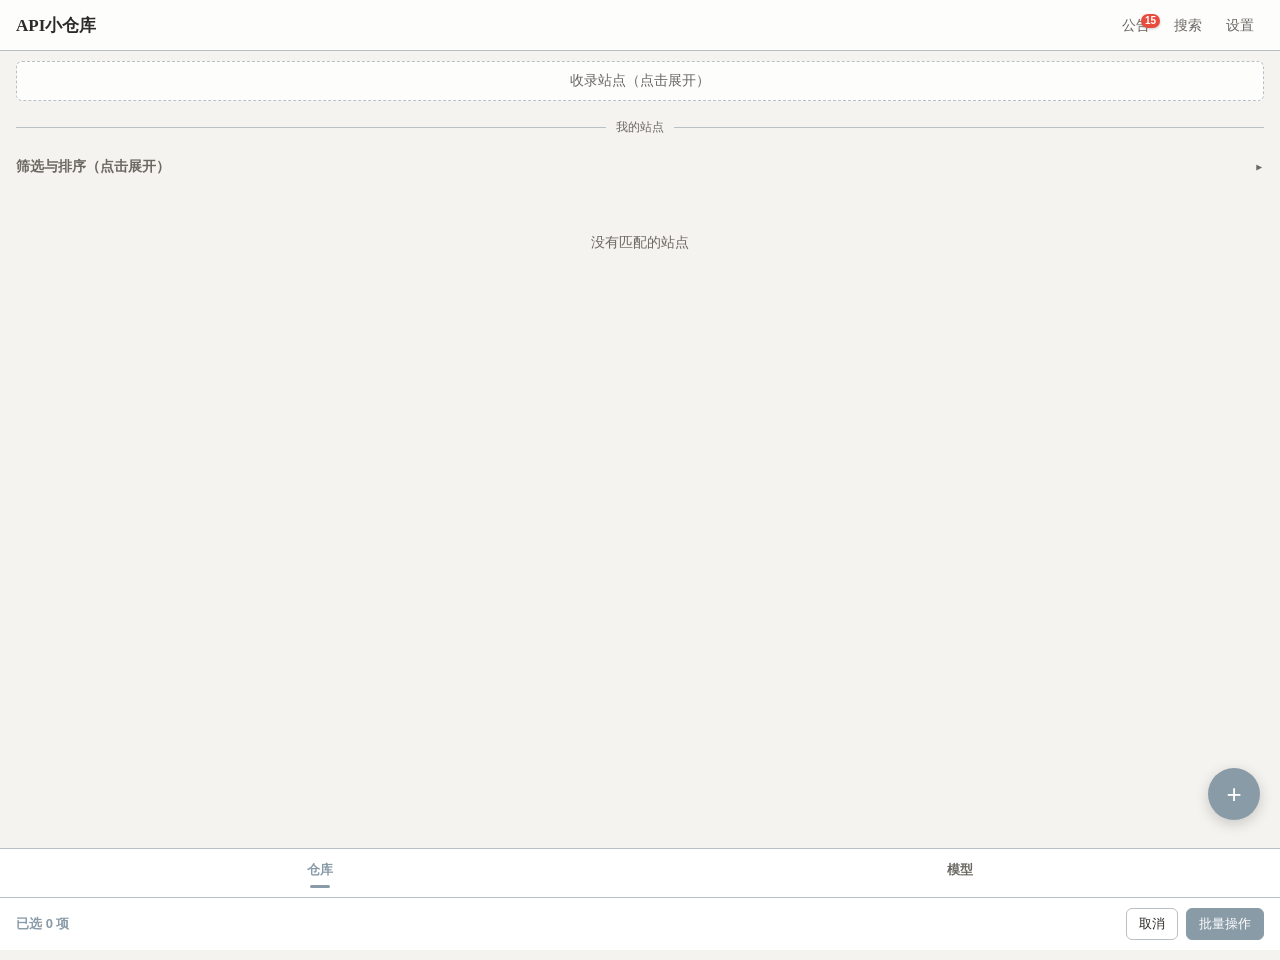
<file: index.html>
<!DOCTYPE html>
<html lang="zh-CN">
<head>
  <meta charset="UTF-8">
  <meta name="viewport" content="width=device-width, initial-scale=1.0, viewport-fit=cover">
  <title>API小仓库</title>
  <link rel="manifest" href="manifest.json">
  <meta name="theme-color" content="#8a9ba8">
  <link rel="stylesheet" href="css/style.css">
</head>
<body>
<div id="wallpaper"></div>

<div class="page active" id="page-warehouse">
  <header class="topbar">
    <h1 id="appName">API小仓库</h1>
    <button class="text-btn" id="btnNotice" style="position:relative;">
      公告<span id="noticeBadge" class="badge" style="display:none;">0</span>
    </button>
    <button class="text-btn" id="btnSearch">搜索</button>
    <button class="text-btn" id="btnSettings">设置</button>
  </header>

  <div class="search-bar" id="searchBar">
    <input id="searchInput" type="search" placeholder="搜索所有站点、标签、备注…">
    <button class="text-btn" id="btnCloseSearch">关闭</button>
  </div>

  <div class="entry-row">
    <button class="entry-btn" id="btnRegistry">收录站点（点击展开）</button>
  </div>

  <section class="registry-panel" id="registryPanel" hidden>
    <div class="reg-head">
      <h2>收录站点</h2>
      <button class="text-btn" id="regClose">关闭</button>
    </div>
    <div class="filter-wrap">
      <div class="filter-head" id="regFilterToggle">
        <span id="regFilterTitle">筛选（点击展开）</span>
        <span class="arrow" id="regFilterArrow">▼</span>
      </div>
      <div class="filter-content" id="regFilterContent" style="display:none">
        <div class="filter-block"><span class="filter-label">分组</span><div class="chip-row" id="regGroupFilter"></div></div>
        <div class="filter-block"><span class="filter-label">标签（可多选）</span><div class="chip-row" id="regTagFilter"></div></div>
        
        <div style="margin-top:12px; display:flex; gap:8px;">
          <button class="btn" style="padding:6px; font-size:12px;" id="btnSelectAllReg">全选当前结果</button>
          <button class="btn primary" style="padding:6px; font-size:12px;" id="btnBatchAddReg">一键添加选中</button>
        </div>
      </div>
    </div>
    <div class="reg-body" id="regList"></div>
  </section>

  <div class="section-divider"><span>我的站点</span></div>

  <div class="filter-wrap">
    <div class="filter-head" id="filterToggle">
      <span id="filterTitle">筛选与排序（点击展开）</span>
      <span class="arrow" id="filterArrow">▼</span>
    </div>
    <div class="filter-content" id="filterContent" style="display:none">
      <div class="filter-block"><span class="filter-label">分组</span><div class="chip-row" id="groupFilter"></div></div>
      <div class="filter-block"><span class="filter-label">标签（可多选）</span><div class="chip-row" id="tagFilter"></div></div>
      <div class="sort-row" style="display:flex; justify-content:space-between; align-items:center;">
        <div style="display:flex; align-items:center; gap:8px;">
          <span>排序</span>
          <select id="sortSelect">
            <option value="custom">默认（常用优先）</option>
            <option value="name-asc">名称 A→Z</option>
            <option value="name-desc">名称 Z→A</option>
            <option value="balance-desc">余额高→低</option>
            <option value="balance-asc">余额低→高</option>
            <option value="recent">最近打开</option>
          </select>
        </div>
        <button class="btn" style="padding:4px 8px; font-size:12px; width:auto; margin:0;" id="btnSelectAllMy">全选当前结果</button>
      </div>
    </div>
  </div>

  <main id="siteList"></main>
  <button class="fab" id="btnAdd" title="添加站点">+</button>
</div>

<div class="page" id="page-models">
  <div class="model-header">
    <div style="display:flex; justify-content:space-between; align-items:center; margin-bottom:12px;">
      <h2 style="margin:0; font-family:Georgia,serif; font-size:17px;">模型比价</h2>
      <button class="text-btn" style="color:var(--accent)" id="btnFetchPrices">↻ 更新价格</button>
    </div>
    
    <div class="search-bar show" style="padding:0; border:none; background:transparent; margin-bottom:10px;">
      <input id="modelSearchInput" type="search" placeholder="输入模型名，如 gpt-4o…">
    </div>

    <div class="filter-wrap" style="padding:0;">
      <div class="filter-head" id="modelFilterToggle" style="padding:10px 0 4px;">
        <span id="modelFilterTitle">筛选（点击展开）</span>
        <span class="arrow" id="modelFilterArrow">▼</span>
      </div>
      <div class="filter-content" id="modelFilterContent" style="display:none">
        <div class="filter-block">
          <span class="filter-label">供应商</span>
          <div class="chip-row" id="providerFilter"></div>
        </div>
        <div class="filter-block">
          <span class="filter-label">计费类型</span>
          <div class="chip-row" id="priceTypeFilter"></div>
        </div>
        <div class="filter-block" id="siteFilterBlock">
          <span class="filter-label">来源站点</span>
          <div class="chip-row" id="siteFilter"></div>
        </div>
      </div>
    </div>
  </div>
  <div class="model-list" id="modelList"></div>
</div>

<nav class="bottom-nav" id="bottomNav">
  <div class="nav-item active" data-tab="warehouse">仓库</div>
  <div class="nav-item" data-tab="models">模型</div>
</nav>

<div class="batch-bar" id="batchBar">
  <div class="batch-info">已选 <span id="selCount">0</span> 项</div>
  <div class="batch-actions">
    <button class="btn-plain" id="btnClearSel">取消</button>
    <button class="btn-primary" id="btnOpenBatch">批量操作</button>
  </div>
</div>

<div class="modal-mask" id="modalMask">
  <div class="modal" id="modalBox"></div>
</div>
<div class="toast" id="toast"></div>

<script src="js/app.js"></script>
<script>
  if ('serviceWorker' in navigator) {
    window.addEventListener('load', () => {
      navigator.serviceWorker.register('./sw.js').catch(e => console.log(e));
    });
  }
</script>
</body>
</html>
</file>
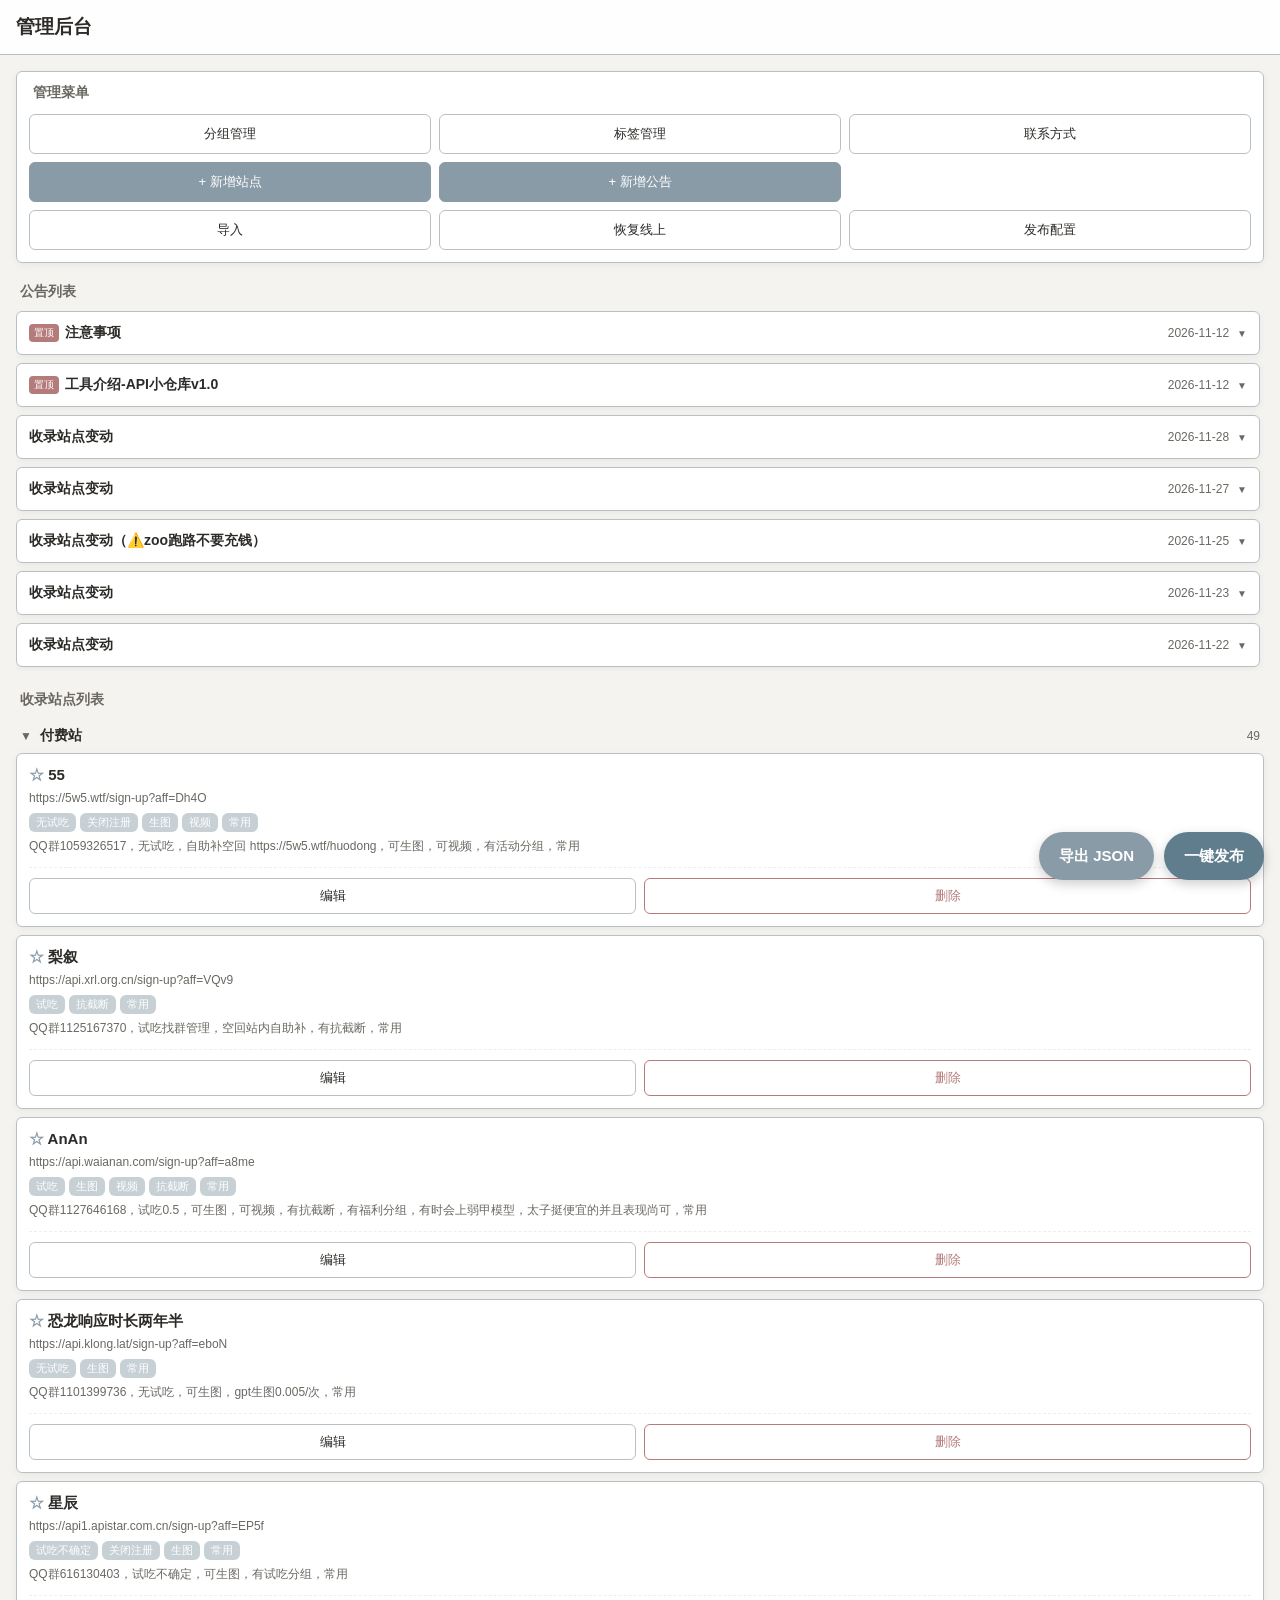
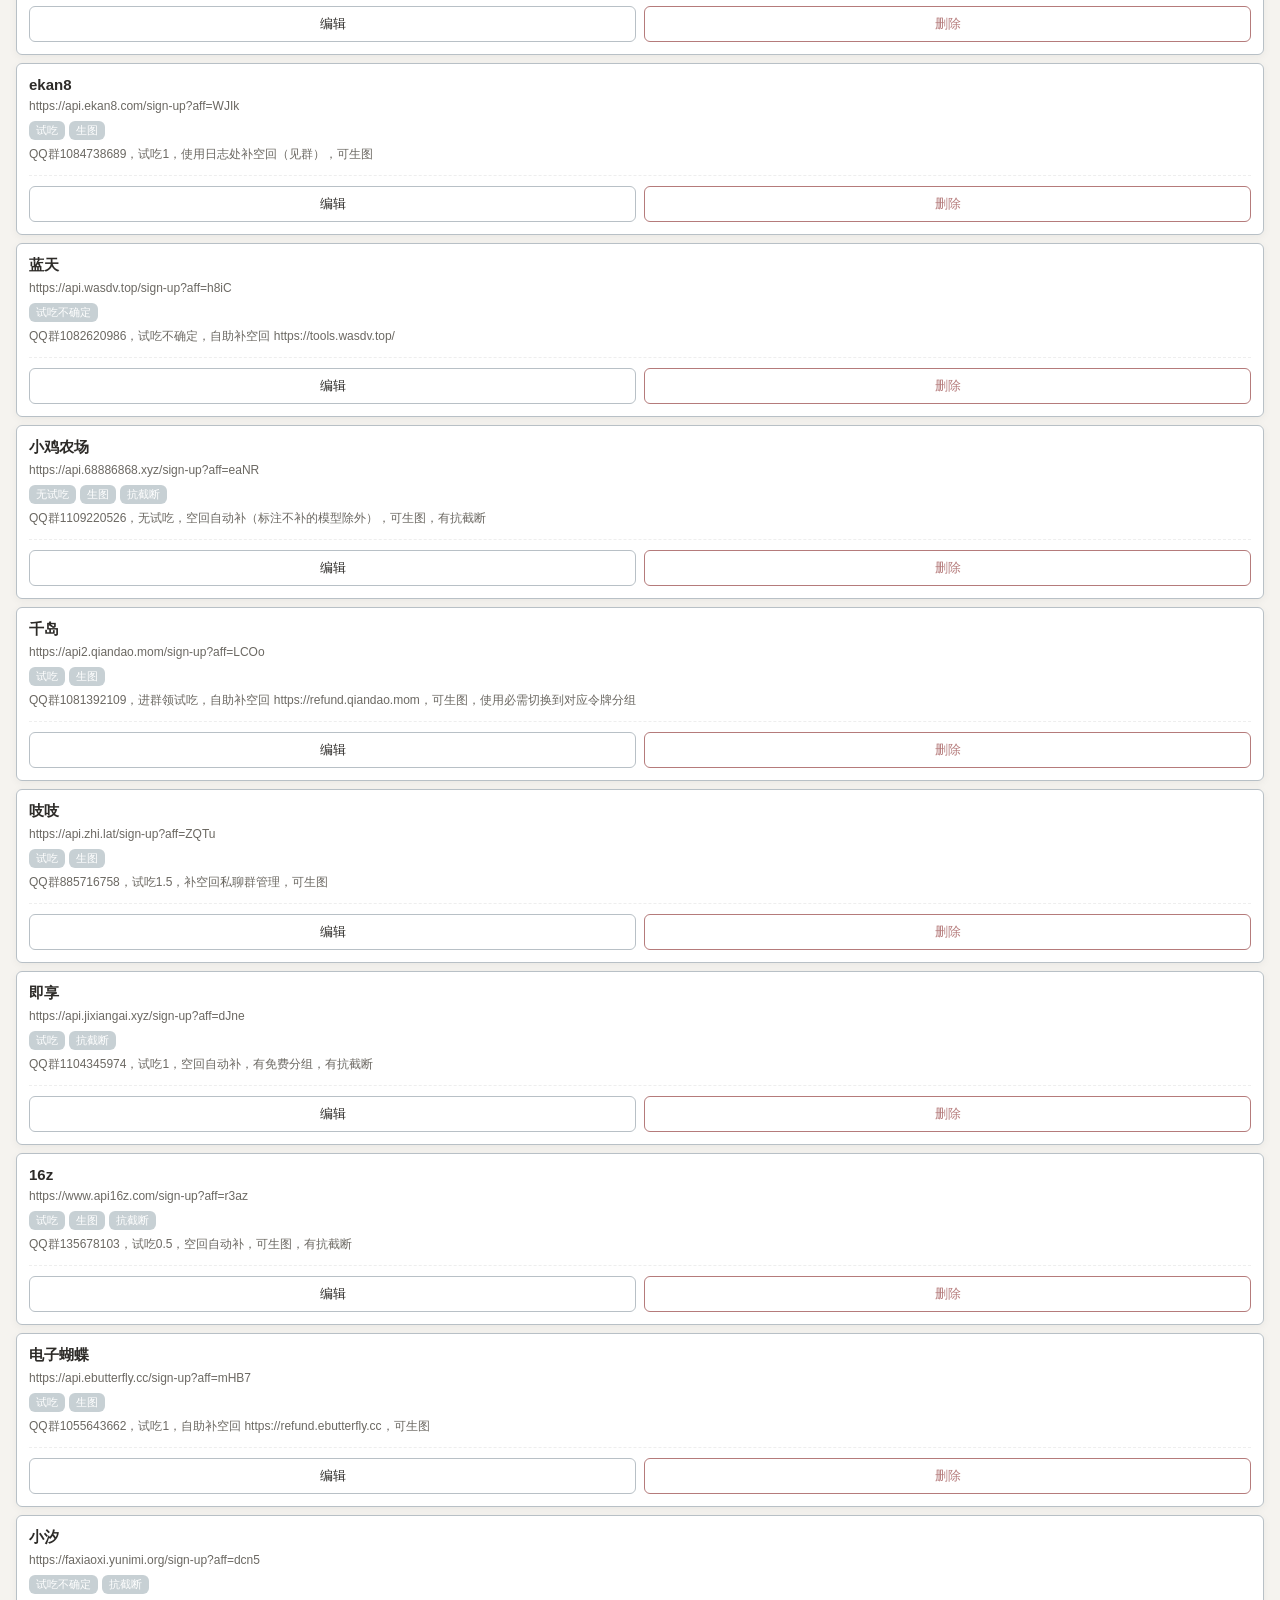
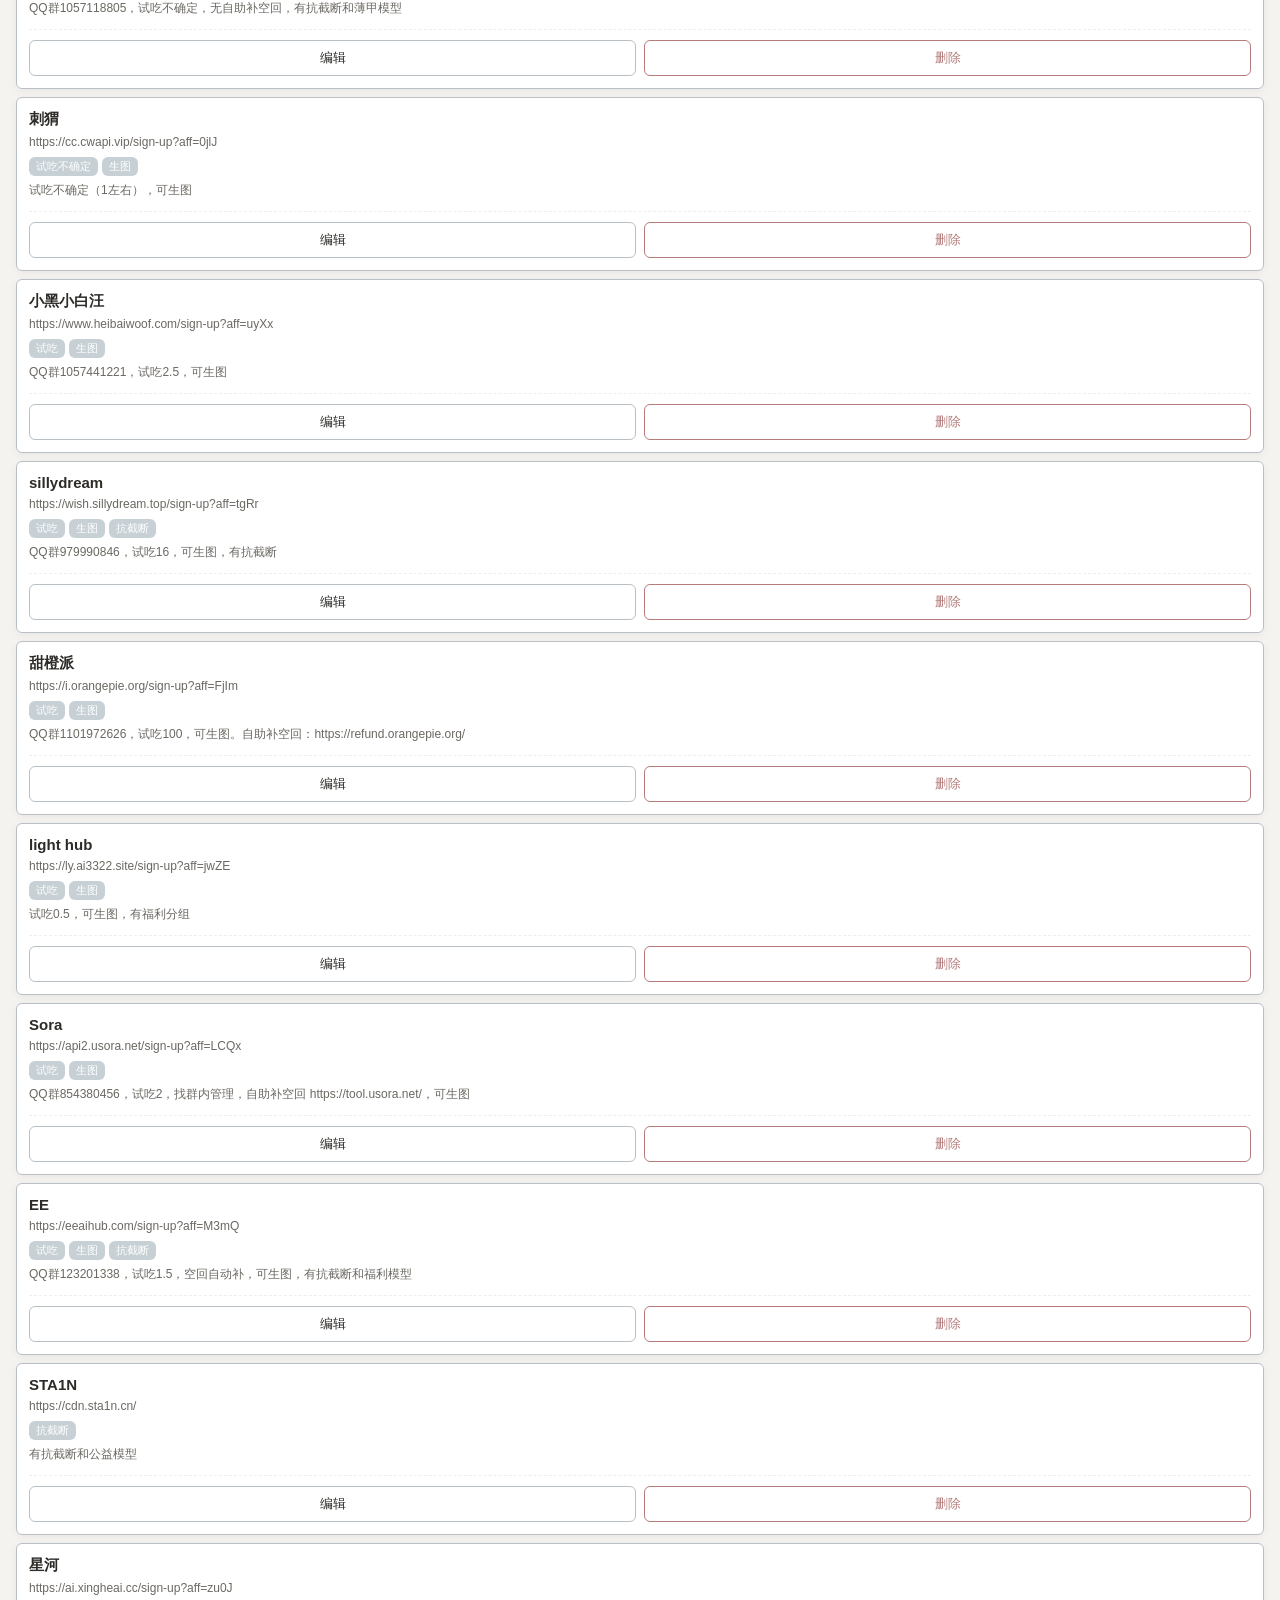
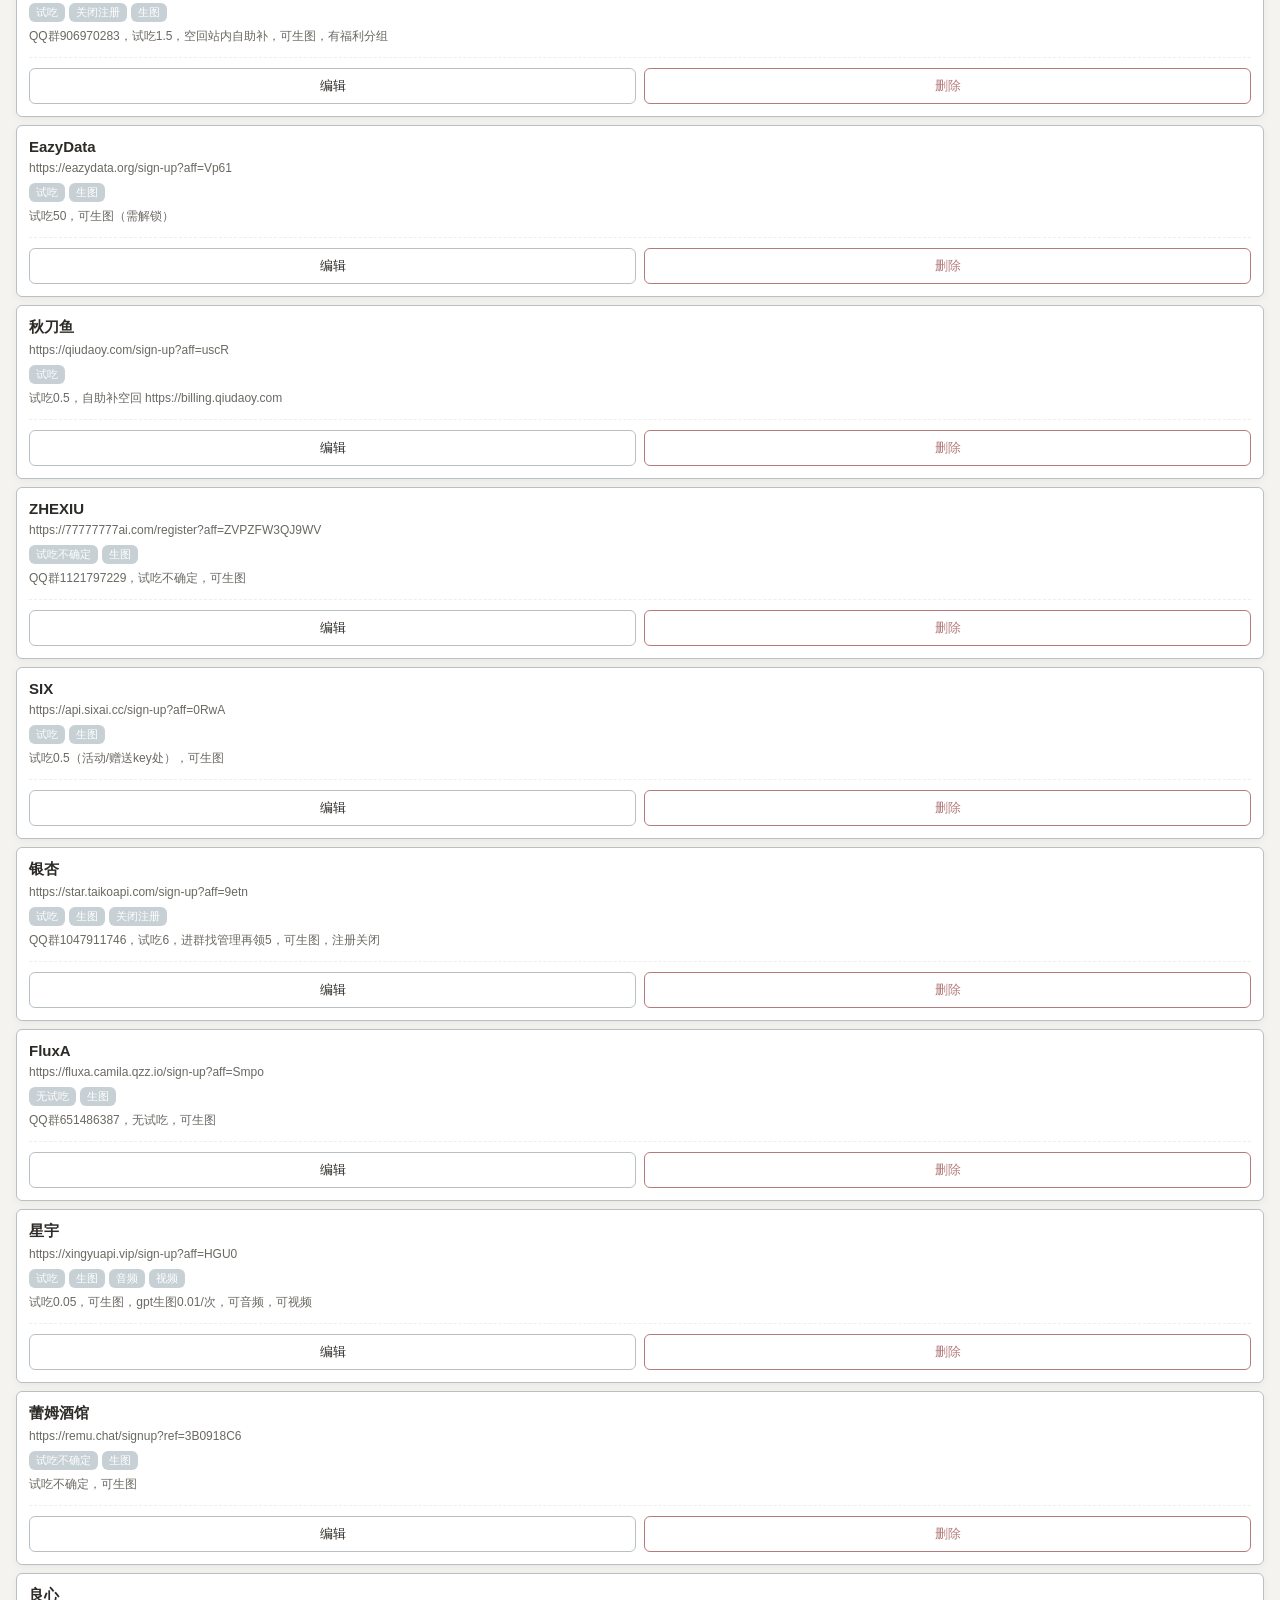
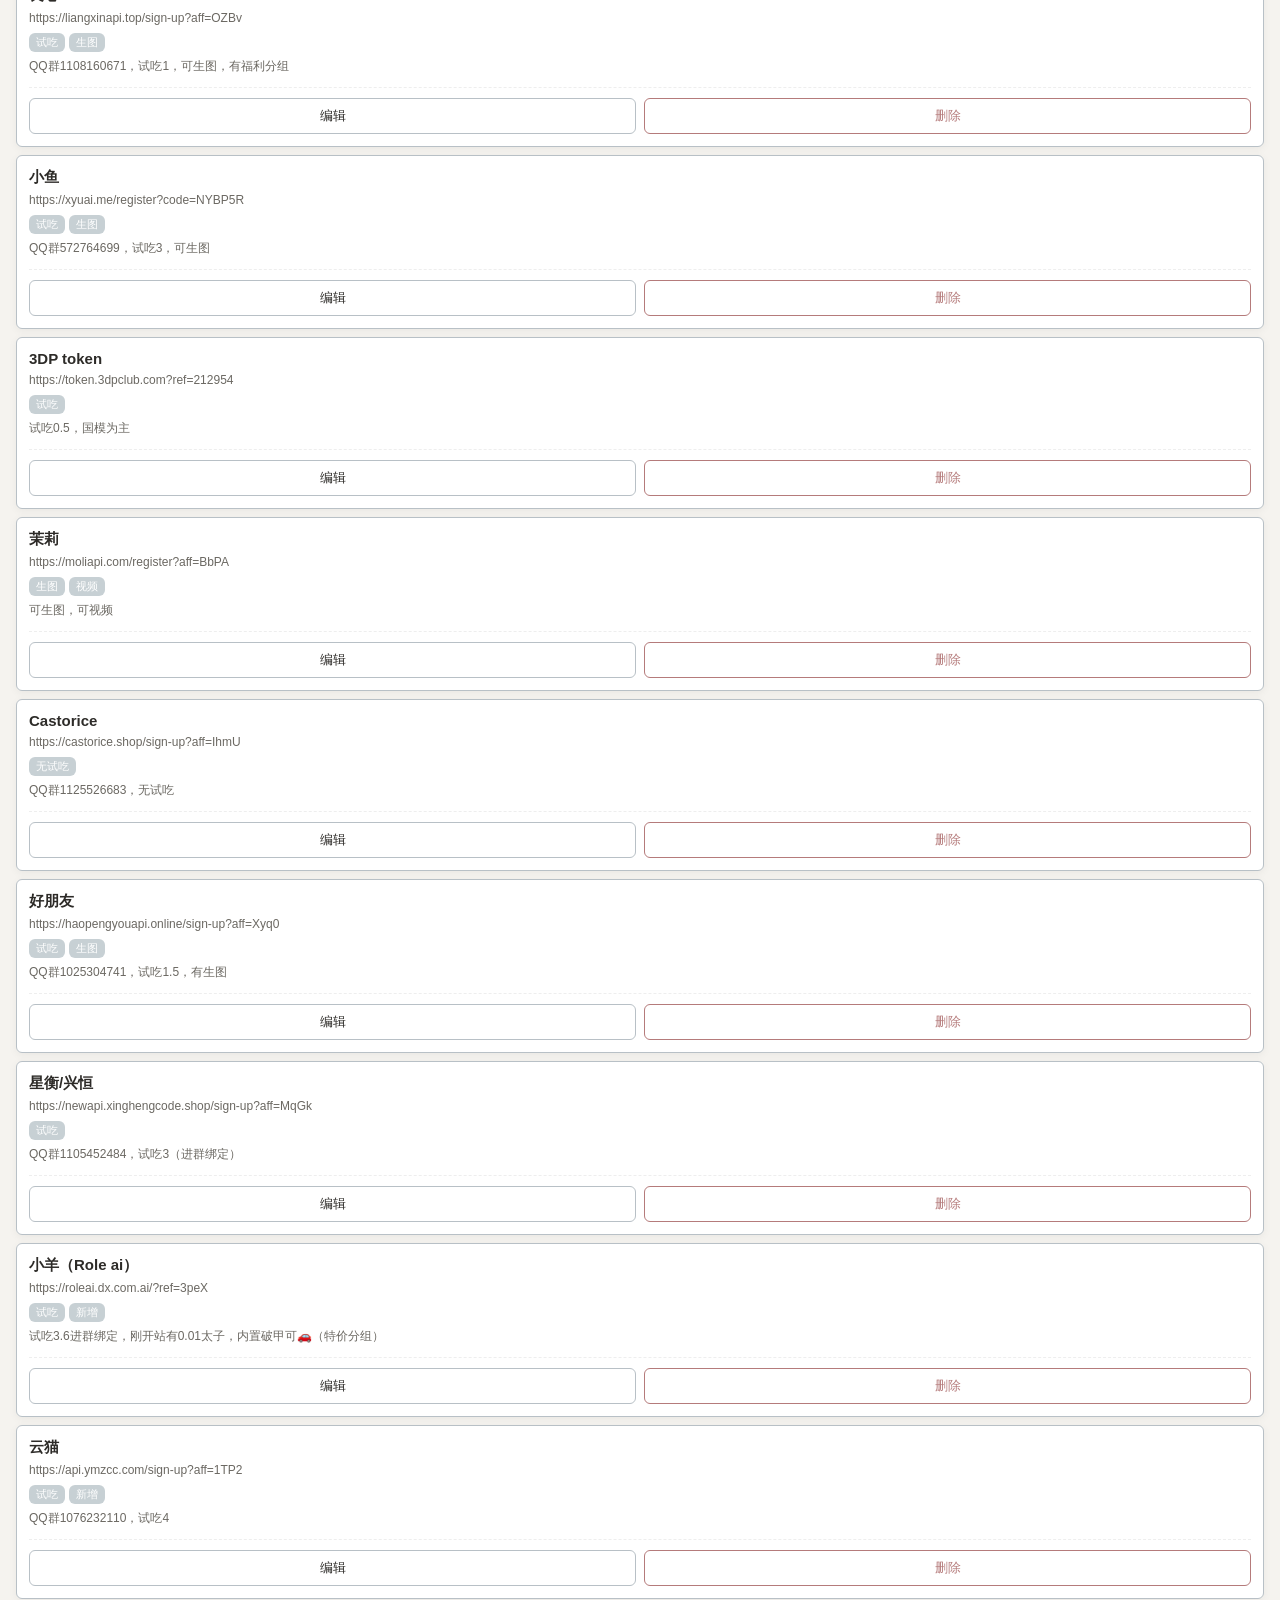
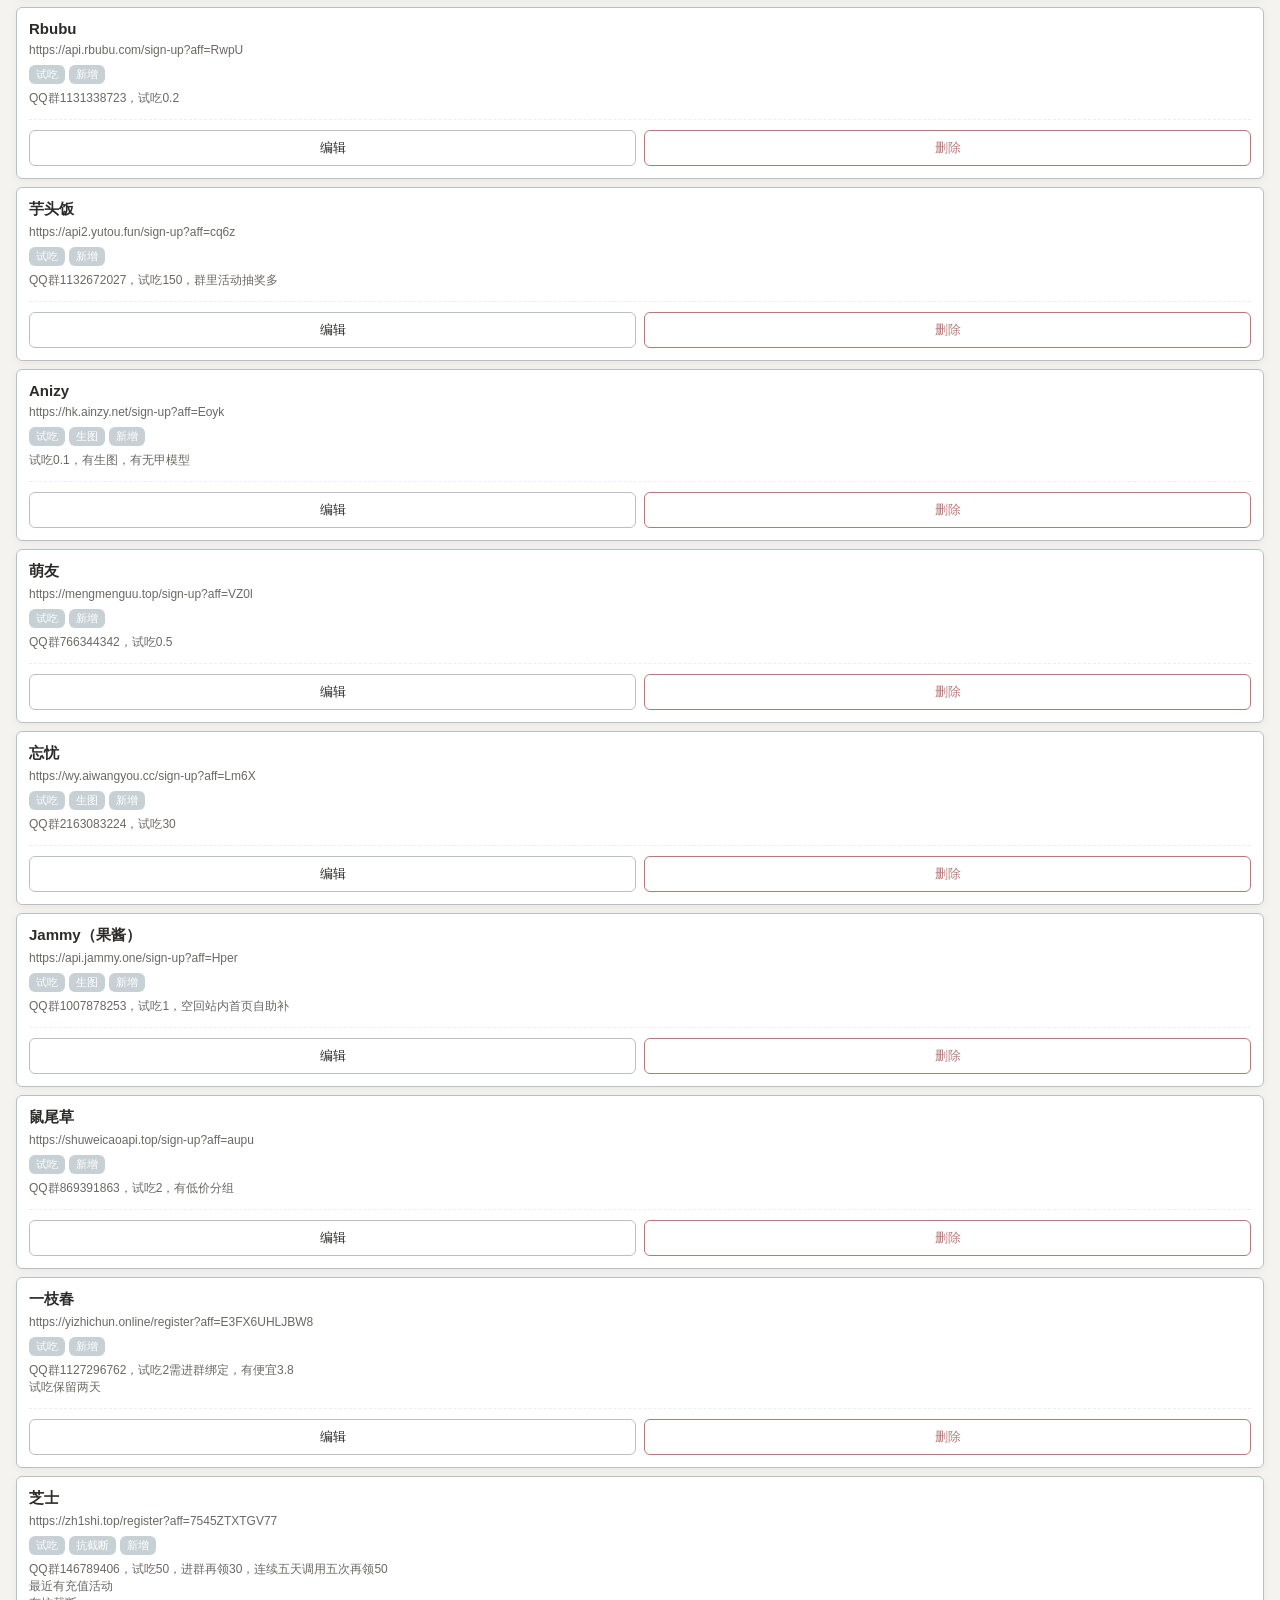
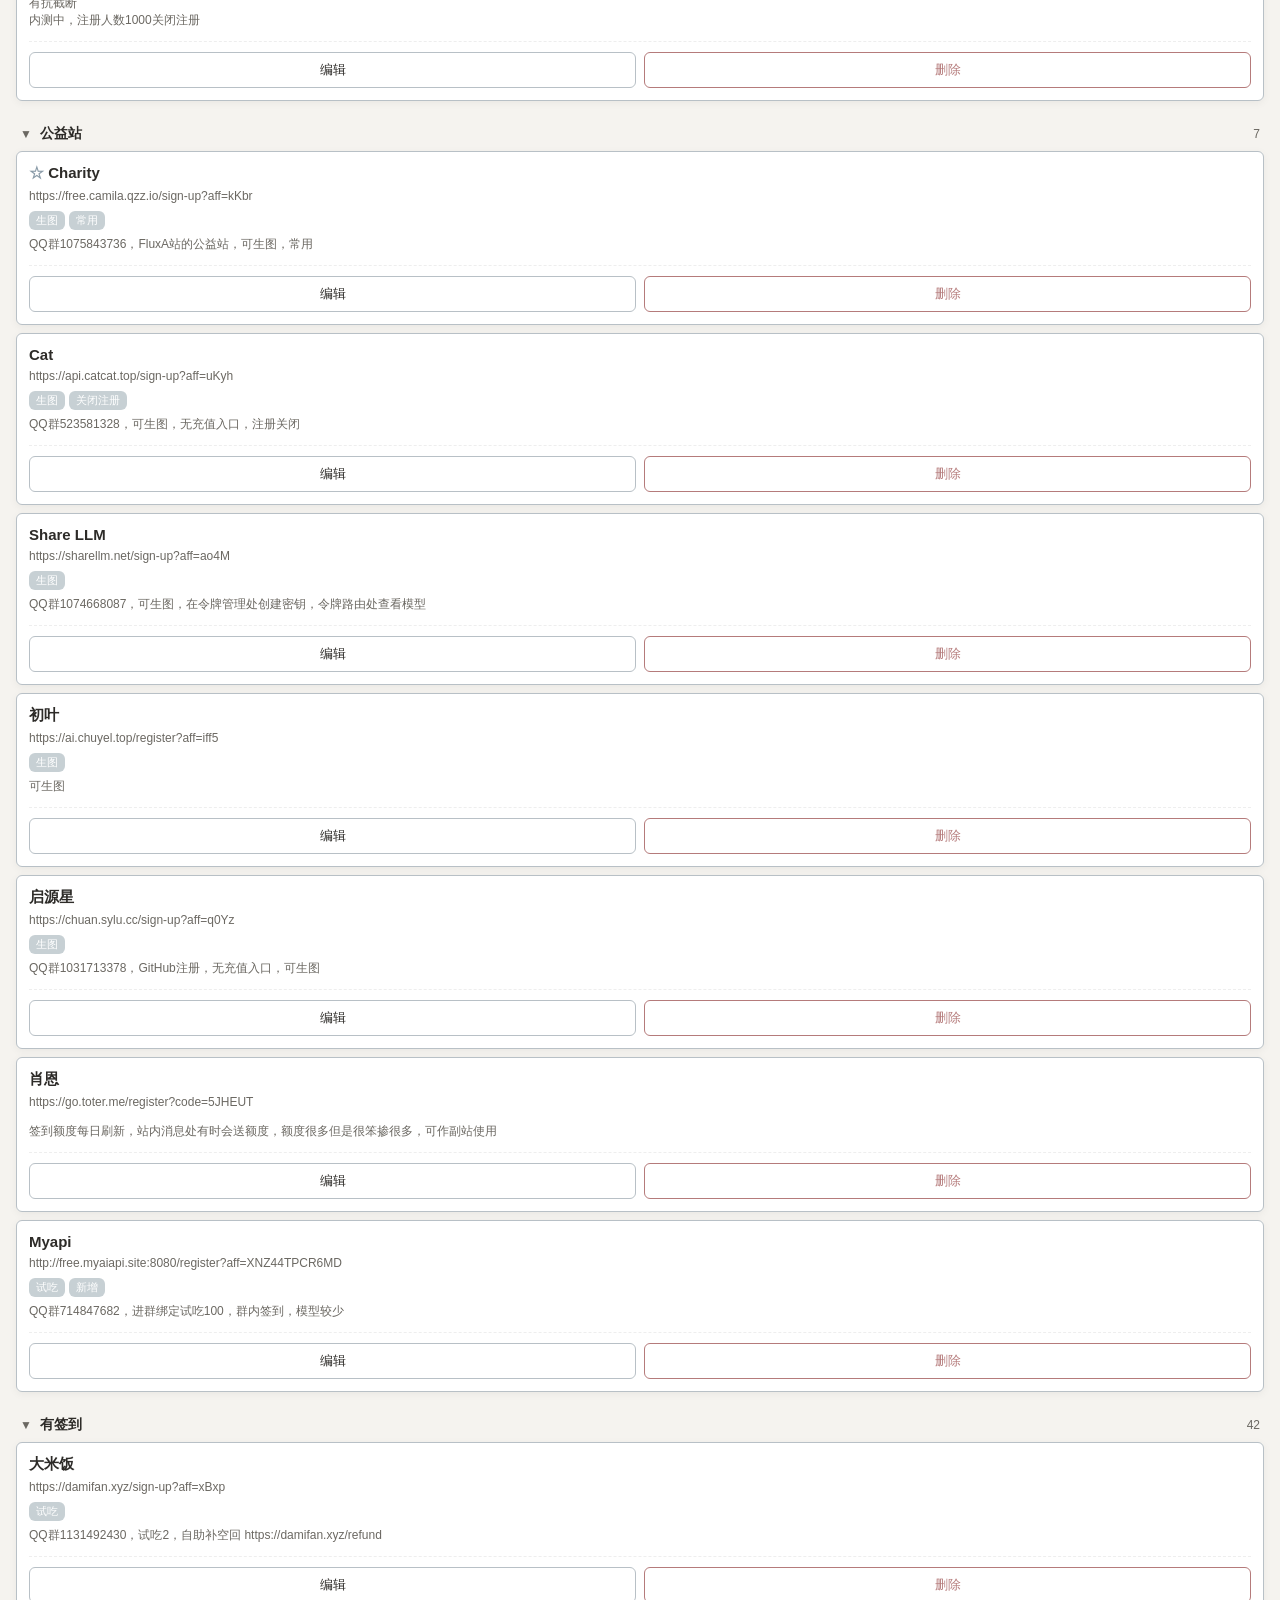
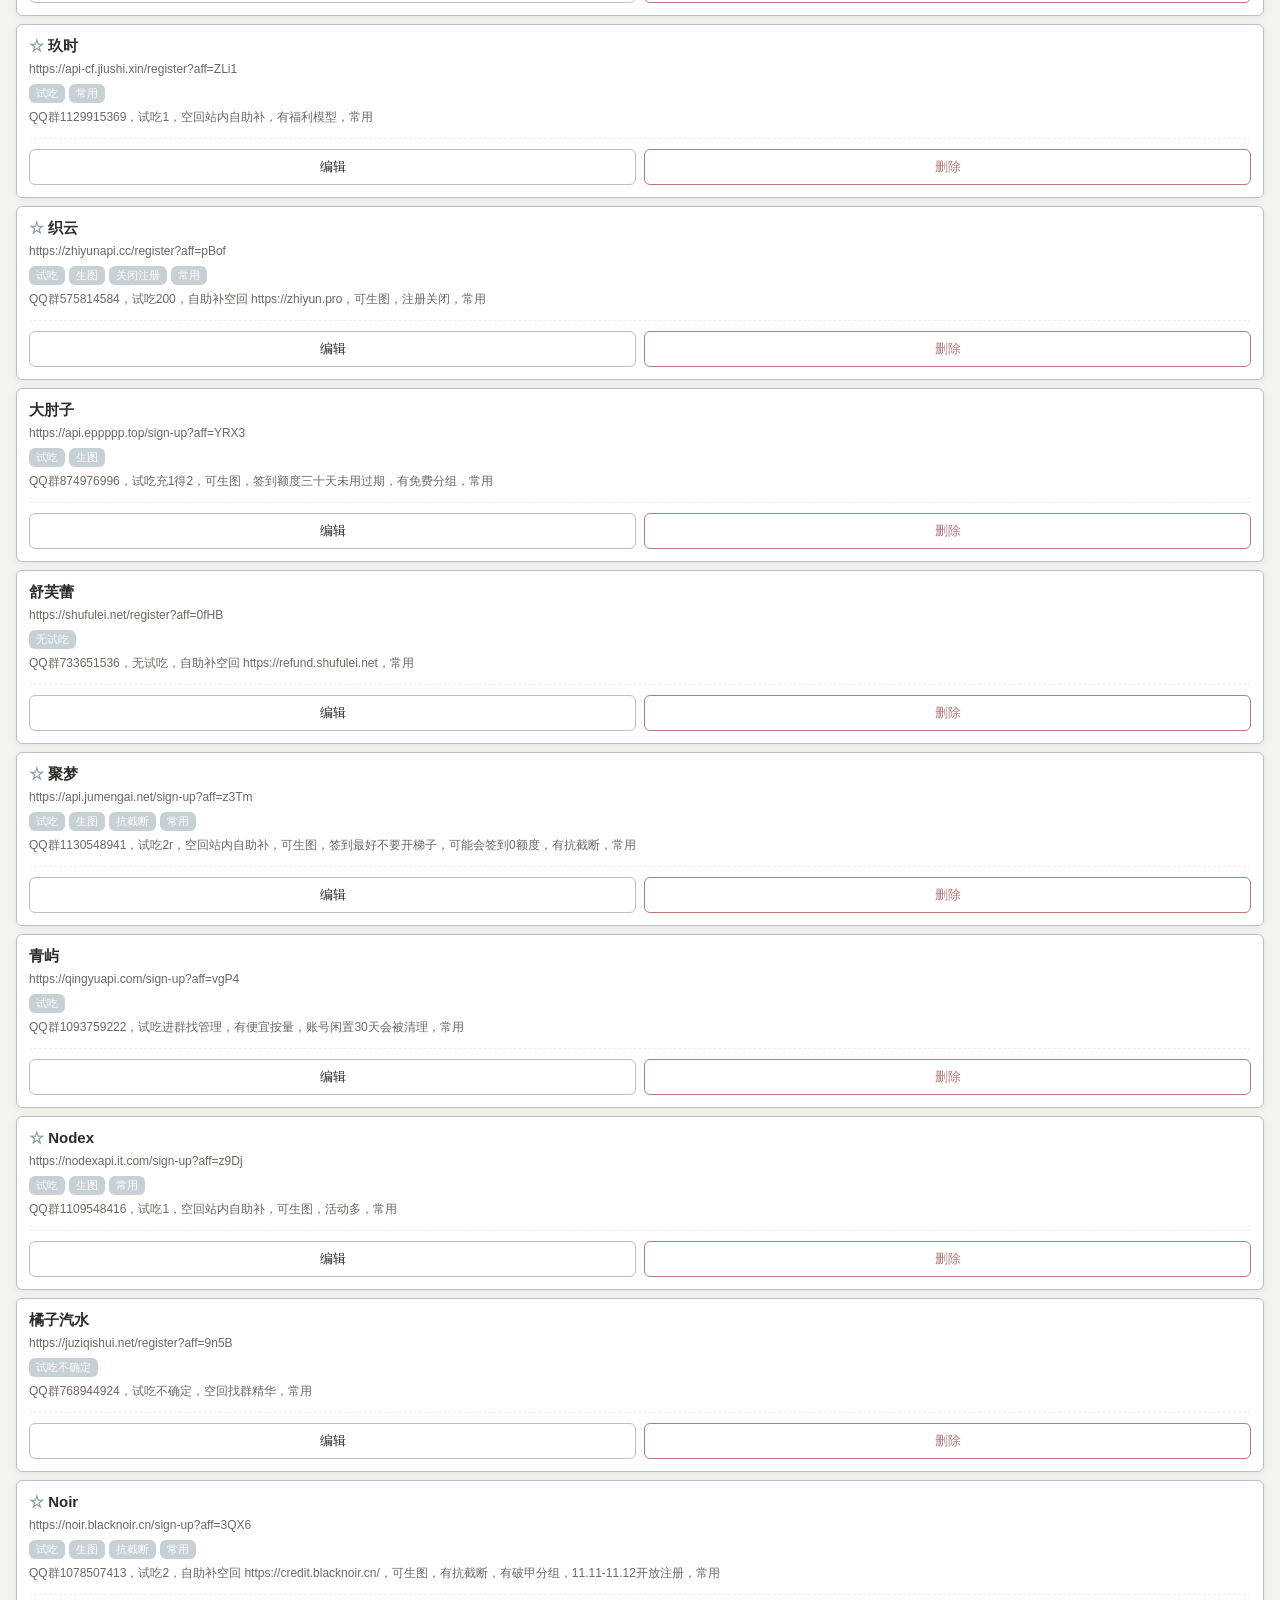
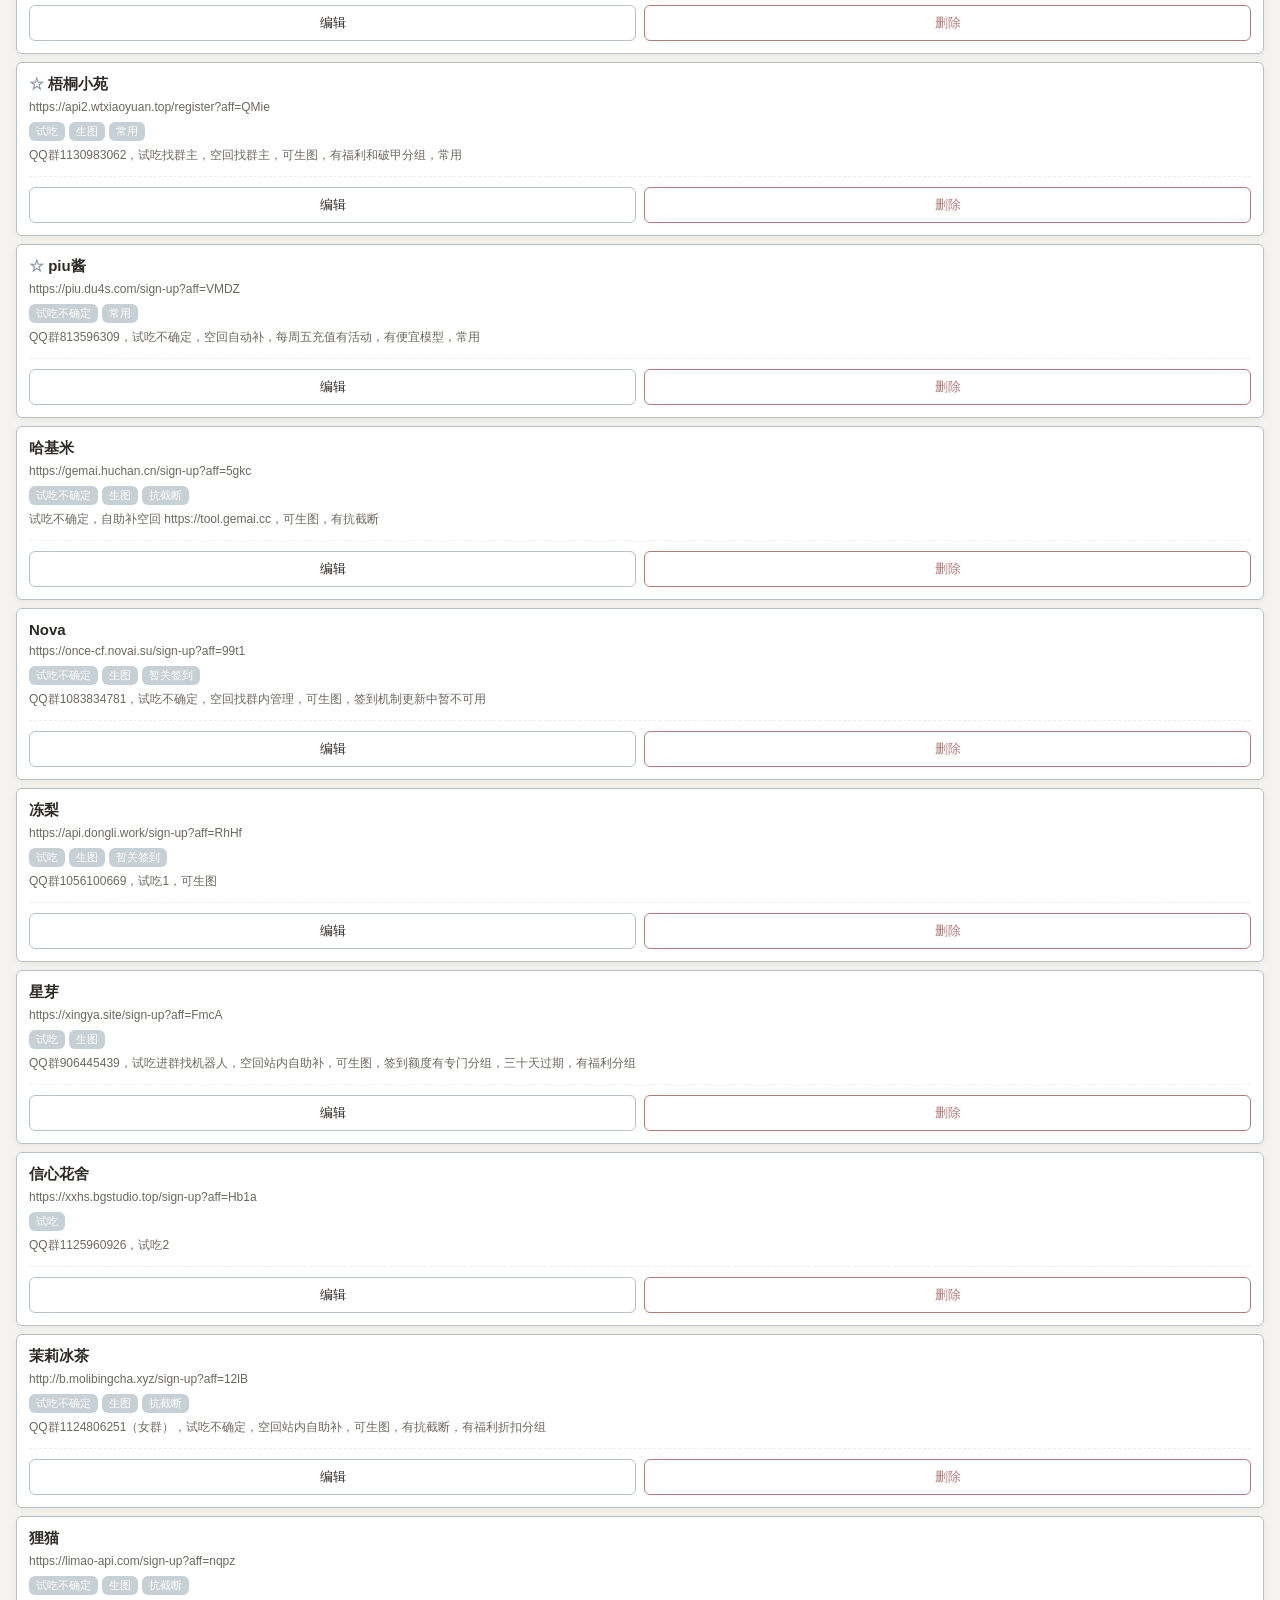
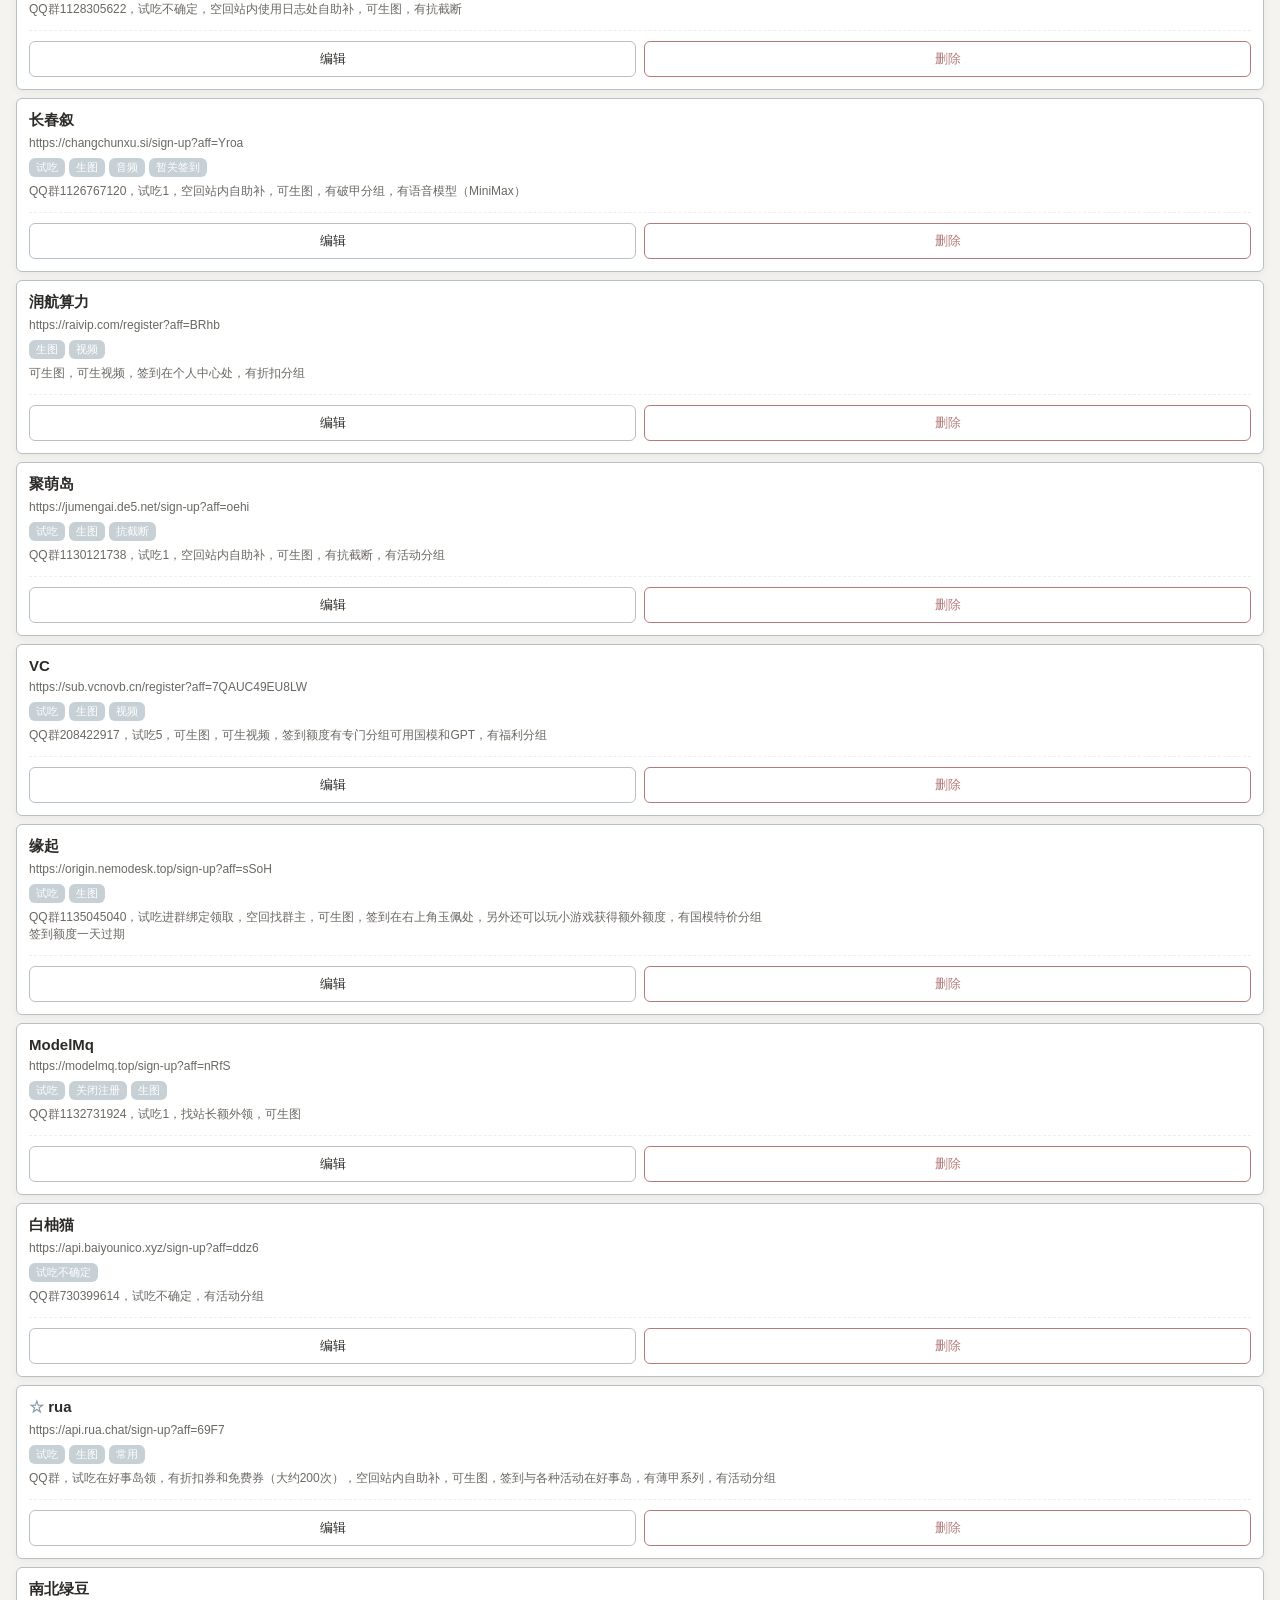
<file: admin.html>
<!DOCTYPE html>
<html lang="zh-CN">
<head>
  <meta charset="UTF-8">
  <meta name="viewport" content="width=device-width, initial-scale=1.0, viewport-fit=cover">
  <title>管理后台 - API小仓库</title>
  <style>
    :root{
      --bg:#f5f3ef; --card-rgb:255,255,255; --card-opacity:.95;
      --text:#2d2b28; --text-2:#6b6862; --border:#b8c0c6; 
      --accent:#8a9ba8; --accent-soft:#c7d0d4; --danger:#b57b7b;
      --radius:6px; --shadow:0 2px 8px rgba(0,0,0,.05);
    }
    *{box-sizing:border-box;-webkit-tap-highlight-color:transparent}
    body{margin:0;padding:0;background:var(--bg);color:var(--text);
      font-family:-apple-system,BlinkMacSystemFont,"Segoe UI","PingFang SC",sans-serif;font-size:15px}
    button{font-family:inherit}
    
    .topbar{position:sticky;top:0;z-index:20;display:flex;align-items:center;
      padding:14px 16px;background:rgba(255,255,255,0.9);backdrop-filter:blur(10px);
      border-bottom:1.5px solid var(--border)}
    .topbar h1{margin:0;font-size:19px;font-family:Georgia,serif;font-weight:600}

    main{padding:16px 16px 90px}
    
    .menu-panel {
      background: #fff;
      border: 1.5px solid var(--border);
      border-radius: var(--radius);
      padding: 12px;
      margin-bottom: 20px;
      box-shadow: var(--shadow);
    }
    .menu-title {
      font-size: 14px;
      font-weight: 600;
      color: var(--text-2);
      margin-bottom: 12px;
      padding-left: 4px;
    }
    .menu-grid {
      display: grid;
      grid-template-columns: repeat(3, 1fr);
      gap: 8px;
    }
    .menu-btn {
      display: flex;
      align-items: center;
      justify-content: center;
      height: 40px;
      padding: 0 4px;
      border-radius: var(--radius);
      border: 1.5px solid var(--border);
      background: transparent;
      color: var(--text);
      font-size: 13px;
      font-weight: 500;
      cursor: pointer;
      white-space: nowrap;
      overflow: hidden;
      text-overflow: ellipsis;
      transition: background-color 0.2s;
    }
    .menu-btn:active {
      background: rgba(0,0,0,0.05);
    }
    .menu-btn.primary {
      background: var(--accent);
      color: #fff;
      border-color: var(--accent);
    }
    .menu-btn.danger {
      color: var(--danger);
      border-color: var(--danger);
    }

    .section-title{font-size:14px;font-weight:600;color:var(--text-2);margin:20px 0 10px 4px;display:flex;justify-content:space-between;align-items:center;}
    
    .notice-scroll-box {
      max-height: 40vh;
      overflow-y: auto;
      padding-right: 4px;
    }

    .admin-notice-card { background: #fff; border: 1.5px solid var(--border); border-radius: var(--radius); margin-bottom: 8px; box-shadow: var(--shadow); overflow: hidden; }
    .admin-notice-header { display: flex; justify-content: space-between; align-items: center; padding: 12px; cursor: pointer; user-select: none; }
    .admin-notice-header .left-part { display: flex; align-items: center; gap: 6px; flex: 1; }
    .admin-notice-title { font-weight: 600; font-size: 14px; color: var(--text); }
    .admin-notice-date { font-size: 12px; color: var(--text-2); }
    .admin-notice-arrow { font-size: 10px; color: var(--text-2); transition: transform 0.2s; }
    .admin-notice-card.expanded .admin-notice-arrow { transform: rotate(180deg); }
    .admin-notice-body { display: none; padding: 0 12px 12px; border-top: 1px dashed #eee; margin-top: 4px; padding-top: 12px; }
    .admin-notice-card.expanded .admin-notice-body { display: block; }
    .admin-notice-content { font-size: 13px; color: var(--text-2); white-space: pre-wrap; word-break: break-word; margin-bottom: 12px; }
    
    .pin-badge{background:var(--danger); color:#fff; font-size:10px; padding:2px 5px; border-radius:4px;}

    .group{margin-bottom:16px}
    .group-head{display:flex;align-items:center;gap:8px;padding:8px 4px;cursor:pointer;user-select:none}
    .group-head .arrow{font-size:12px;color:var(--text-2);transition:.2s}
    .group.collapsed .arrow{transform:rotate(-90deg)}
    .group-head .gname{font-weight:600;font-size:14px;flex:1}
    .group-head .gcount{font-size:12px;color:var(--text-2)}
    .group.collapsed .group-body{display:none}

    .site-card{background:#fff;border:1.5px solid var(--border);border-radius:var(--radius);
      padding:12px;margin-bottom:8px;box-shadow:var(--shadow)}
    .site-top{display:flex;align-items:flex-start;gap:8px}
    .site-name{flex:1;font-weight:600;font-size:15px;word-break:break-all}
    .site-meta{margin-top:6px;font-size:12px;color:var(--text-2);word-break:break-all}
    .tag-list{display:flex;flex-wrap:wrap;gap:4px;margin-top:8px}
    .tag{font-size:11px;padding:2px 7px;border-radius:var(--radius);background:var(--accent-soft);color:#fff}
    .site-note{margin-top:6px;font-size:12px;color:var(--text-2);white-space:pre-wrap;word-break:break-word}
    .btn-row{display:flex;gap:8px;margin-top:12px;padding-top:10px;border-top:1px dashed #eee}
    .btn{flex:1;padding:8px;border-radius:var(--radius);border:1.5px solid var(--border);
      background:transparent;color:var(--text);font-size:13px;cursor:pointer;text-align:center}
    .btn.primary{background:var(--accent);color:#fff;border-color:var(--accent)}
    .btn.danger{color:var(--danger);border-color:var(--danger)}
    .btn:disabled{background:#ccc;color:#888;border-color:#ccc;cursor:not-allowed}

    .fab-wrap{position:fixed;right:16px;bottom:20px;display:flex;gap:10px;z-index:30}
    .fab{padding:0 20px;height:48px;border-radius:24px;
      background:var(--accent);color:#fff;border:none;font-size:15px;font-weight:600;
      box-shadow:0 4px 12px rgba(0,0,0,.2);cursor:pointer;display:flex;align-items:center;justify-content:center}
    .fab:disabled{background:#ccc;color:#888;cursor:not-allowed;box-shadow:none}
    .fab.publish{background:#5f7d8c}

    .modal-mask{position:fixed;inset:0;background:rgba(0,0,0,.4);z-index:50;display:none;align-items:flex-end;justify-content:center}
    .modal-mask.show{display:flex}
    .modal{background:#fff;width:100%;max-width:560px;max-height:90vh;overflow-y:auto;
      border-radius:16px 16px 0 0;padding:20px 16px;animation:slideUp .2s ease-out}
    @keyframes slideUp{from{transform:translateY(100%)}to{transform:translateY(0)}}
    .modal h3{margin:0 0 16px;font-size:16px;font-family:Georgia,serif}
    
    .field{margin-bottom:12px}
    .field label{display:block;font-size:12px;color:var(--text-2);margin-bottom:6px;font-weight:600}
    .field input,.field textarea{width:100%;padding:10px;border:1.5px solid var(--border);
      border-radius:var(--radius);background:#fff;font-size:14px;outline:none;font-family:inherit}
    .field textarea{min-height:80px;resize:vertical}
    
    .chip-row{display:flex;gap:6px;flex-wrap:wrap;margin-top:4px}
    .chip{padding:6px 12px;border-radius:var(--radius);border:1.5px solid var(--border);
      background:#fff;font-size:13px;cursor:pointer;color:var(--text-2);user-select:none;transition:.1s}
    .chip.active{background:var(--accent);color:#fff;border-color:var(--accent)}

    .contact-row { display: flex; gap: 8px; margin-bottom: 8px; }
    .contact-row input { flex: 1; margin: 0; }
    .contact-row button { padding: 0 12px; border: 1.5px solid var(--danger); color: var(--danger); background: transparent; border-radius: var(--radius); cursor: pointer; }
    
    .manage-list { max-height: 40vh; overflow-y: auto; border: 1.5px solid var(--border); border-radius: var(--radius); padding: 8px; background: #faf9f7; }
    .manage-item { display: flex; justify-content: space-between; align-items: center; padding: 8px; border-bottom: 1px dashed #ddd; font-size: 14px; }
    .manage-item:last-child { border-bottom: none; }
    .manage-item button { padding: 2px 8px; font-size: 12px; border: 1px solid var(--danger); color: var(--danger); background: transparent; border-radius: 4px; cursor: pointer; }

    .publish-status{font-size:13px;margin-left:8px}
    .publish-status.ok{color:#2e7d32}
    .publish-status.no{color:#999}

    /* 发布预览对比 */
    .preview-box{max-height:40vh;overflow-y:auto;border:1.5px solid var(--border);border-radius:var(--radius);padding:8px;background:#faf9f7;margin-bottom:12px}
    .pv-card{background:#fff;border:1.5px solid var(--border);border-radius:var(--radius);padding:10px;margin-bottom:8px}
    .pv-card.add{border-color:#7aa87a}
    .pv-card.edit{border-color:#d2a35f}
    .pv-card.del{border-color:var(--danger);opacity:.55;background:#f3eeee}
    .pv-badge{font-size:10px;color:#fff;padding:2px 6px;border-radius:4px;margin-right:6px}
    .pv-badge.add{background:#7aa87a}
    .pv-badge.edit{background:#d2a35f}
    .pv-badge.del{background:var(--danger)}
    .pv-title{font-weight:600;font-size:13px;display:inline}
    .pv-sub{font-size:11px;color:var(--text-2);margin-top:4px;word-break:break-all}
    .pv-tags{display:flex;flex-wrap:wrap;gap:4px;margin-top:4px}
    .pv-tag{font-size:10px;padding:1px 6px;border-radius:4px;background:var(--accent-soft);color:#fff}
    .pv-note{font-size:11px;color:var(--text-2);margin-top:4px;white-space:pre-wrap;word-break:break-word}
    .pv-diff{font-size:11px;margin-top:6px;padding-top:6px;border-top:1px dashed #eee;color:var(--text-2);word-break:break-all;line-height:1.7}
    .pv-diff b{color:var(--text);font-weight:600}
    .pv-body{font-size:12px;color:var(--text-2);white-space:pre-wrap;word-break:break-word;margin-top:8px;padding-top:8px;border-top:1px dashed #eee}
    .pv-count{font-size:13px;font-weight:600;margin-bottom:8px}
    .pv-warn{font-size:12px;color:#b57b7b;margin-bottom:8px}
  </style>
</head>
<body>

<header class="topbar">
  <h1>管理后台</h1>
</header>

<main>
  <div class="menu-panel">
    <div class="menu-title">管理菜单</div>
    <div class="menu-grid">
      <!-- 第一行 -->
      <button class="menu-btn" id="btnManageGroups">分组管理</button>
      <button class="menu-btn" id="btnManageTags">标签管理</button>
      <button class="menu-btn" id="btnSettings">联系方式</button>
      
      <!-- 第二行 -->
      <button class="menu-btn primary" id="btnAddSite">+ 新增站点</button>
      <button class="menu-btn primary" id="btnAddNotice">+ 新增公告</button>
      <div></div> <!-- 占位空位 -->
      
      <!-- 第三行 -->
      <button class="menu-btn" id="btnImport">导入</button>
      <button class="menu-btn" id="btnReset">恢复线上</button>
      <button class="menu-btn" id="btnPublishConfig">发布配置</button>
    </div>
  </div>

  <div class="section-title">
    <span>公告列表</span>
  </div>
  <div class="notice-scroll-box" id="noticeList"></div>

  <div class="section-title">收录站点列表</div>
  <div id="siteList"></div>
</main>

<input type="file" id="fileImport" accept=".json" style="display:none">

<div class="fab-wrap">
  <button class="fab" id="btnExport">导出 JSON</button>
  <button class="fab publish" id="btnPublish">一键发布</button>
</div>

<div class="modal-mask" id="modalMask">
  <div class="modal" id="modalBox"></div>
</div>

<script>
let registry = { 
  version: 1, updatedAt: "", notice: [], contact: [], 
  presetGroups: [], presetTags: [], sites: [] 
};
let currentGroups = [];
let currentTags = [];
let collapsedGroups = [];

const STORAGE_KEY = 'api_tool_registry_draft';
const PUBLISH_CONFIG_KEY = 'admin_publish_config';
let sessionPublishPassword = '';
let publishPasswordTemp = '';

function saveToLocal() { localStorage.setItem(STORAGE_KEY, JSON.stringify(registry)); }

async function loadData() {
  const draft = localStorage.getItem(STORAGE_KEY);
  if (draft) {
    try { registry = JSON.parse(draft); } catch(e) {}
  } else {
    try {
      const res = await fetch('./registry.json');
      if (res.ok) { registry = await res.json(); saveToLocal(); }
    } catch (e) {}
  }

  if (registry.contact && !Array.isArray(registry.contact)) {
    const newContact = [];
    if (registry.contact.email) newContact.push({ label: '邮箱', value: registry.contact.email });
    if (registry.contact.qq) newContact.push({ label: 'QQ', value: registry.contact.qq });
    registry.contact = newContact;
  }
  if (!Array.isArray(registry.contact)) registry.contact = [];

  currentGroups = registry.presetGroups || ["付费站","公益站","有签到","限制签到","生图站"];
  currentTags = registry.presetTags || ["试吃","无试吃","试吃不确定","需邀请码","关闭注册","生图","视频","音频","抗截断","常用"];
  render();
}

function render() {
  renderNotices();
  renderSites();
}

function renderNotices() {
  const wrap = document.getElementById("noticeList");
  const notices = registry.notice || [];
  if(notices.length === 0) {
    wrap.innerHTML = `<div style="font-size:12px;color:#999;padding:10px 4px;">暂无公告</div>`;
    return;
  }

  let sortedNotices = notices.map((n, i) => ({ ...n, originalIndex: i }));

  sortedNotices.sort((a, b) => {
    const pinA = a.isPinned ? 1 : 0;
    const pinB = b.isPinned ? 1 : 0;
    if (pinA !== pinB) return pinB - pinA;
    const dateComp = (b.date || "").localeCompare(a.date || "");
    if (dateComp !== 0) return dateComp;
    return b.originalIndex - a.originalIndex;
  });

  wrap.innerHTML = sortedNotices.map((n) => {
    const pinHtml = n.isPinned ? '<span class="pin-badge">置顶</span>' : '';
    return `<div class="admin-notice-card" data-idx="${n.originalIndex}">
      <div class="admin-notice-header">
        <div class="left-part">${pinHtml}<span class="admin-notice-title">${n.title}</span></div>
        <div style="display:flex; align-items:center; gap:8px;">
          <span class="admin-notice-date">${n.date}</span>
          <span class="admin-notice-arrow">▼</span>
        </div>
      </div>
      <div class="admin-notice-body">
        <div class="admin-notice-content">${n.content}</div>
        <div class="btn-row" style="border:none; margin-top:0; padding-top:0;">
          <button class="btn" onclick="editNotice(${n.originalIndex})">编辑</button>
          <button class="btn danger" onclick="deleteNotice(${n.originalIndex})">删除</button>
        </div>
      </div>
    </div>`;
  }).join("");

  wrap.querySelectorAll(".admin-notice-header").forEach(header => {
    header.onclick = () => { header.parentElement.classList.toggle("expanded"); };
  });
}

function renderSites() {
  const wrap = document.getElementById("siteList");
  const allGroups = [...currentGroups];
  registry.sites.forEach(s => { if(s.group && !allGroups.includes(s.group)) allGroups.push(s.group); });

  const html = [];
  allGroups.forEach(g => {
    const items = registry.sites.filter(s => s.group === g);
    if(!items.length && !currentGroups.includes(g)) return;
    
    const isCollapsed = collapsedGroups.includes(g);
    html.push(`<section class="group ${isCollapsed ? 'collapsed' : ''}" data-group="${g}">
      <div class="group-head" onclick="toggleGroup('${g}')">
        <span class="arrow">▼</span>
        <span class="gname">${g}</span>
        <span class="gcount">${items.length}</span>
      </div>
      <div class="group-body">
        ${items.map(s => cardHTML(s)).join("")}
      </div>
    </section>`);
  });

  if(registry.sites.length === 0) {
    wrap.innerHTML = `<div style="text-align:center;color:#999;padding:20px">暂无收录站点</div>`;
  } else {
    wrap.innerHTML = html.join("");
  }
}

function cardHTML(s) {
  const tags = (s.tags || []).map(t => `<span class="tag">${t}</span>`).join("");
  return `<div class="site-card">
    <div class="site-top">
      <div class="site-name">${(s.tags||[]).includes("常用") ? '<span style="color:var(--accent)">☆</span> ' : ''}${s.name}</div>
    </div>
    <div class="site-meta">${s.invite}</div>
    <div class="tag-list">${tags}</div>
    ${s.note ? `<div class="site-note">${s.note}</div>` : ""}
    <div class="btn-row">
      <button class="btn" onclick="editSite('${s.id}')">编辑</button>
      <button class="btn danger" onclick="deleteSite('${s.id}')">删除</button>
    </div>
  </div>`;
}

window.toggleGroup = (g) => {
  const idx = collapsedGroups.indexOf(g);
  if (idx >= 0) collapsedGroups.splice(idx, 1);
  else collapsedGroups.push(g);
  renderSites();
};

window.deleteSite = (id) => {
  if (!confirm('确定删除该站点？')) return;
  registry.sites = registry.sites.filter(s => s.id !== id);
  saveToLocal();
  renderSites();
};

window.editSite = (id) => {
  const s = registry.sites.find(x => x.id === id);
  if(!s) return;
  openSiteForm(s);
};

window.deleteNotice = (idx) => {
  if(!confirm('确定删除这条公告？')) return;
  registry.notice.splice(idx, 1);
  saveToLocal();
  renderNotices();
};

window.editNotice = (idx) => {
  openNoticeForm(registry.notice[idx], idx);
};

function openSiteForm(site) {
  const isEdit = !!site;
  const s = site || { id: "r_" + Date.now(), name: "", invite: "", group: currentGroups[0], tags: [], note: "" };
  
  const groupChips = currentGroups.map(g => `<div class="chip ${s.group === g ? 'active' : ''}" data-group="${g}">${g}</div>`).join("");
  const tagChips = currentTags.map(t => `<div class="chip ${(s.tags||[]).includes(t) ? 'active' : ''}" data-tag="${t}">${t}</div>`).join("");

  document.getElementById("modalBox").innerHTML = `
    <h3>${isEdit ? '编辑站点' : '新增站点'}</h3>
    <input type="hidden" id="f-id" value="${s.id}">
    <div class="field"><label>站名 *</label><input id="f-name" value="${s.name}"></div>
    <div class="field"><label>链接 *</label><input id="f-invite" value="${s.invite}"></div>
    <div class="field"><label>分组（点击选择）</label><div class="chip-row" id="groupPicker">${groupChips}</div></div>
    <div class="field"><label>标签（点击多选）</label><div class="chip-row" id="tagPicker">${tagChips}</div></div>
    <div class="field"><label>备注</label><textarea id="f-note">${s.note||''}</textarea></div>
    <div class="btn-row" style="border:none;margin-top:20px;">
      <button class="btn" onclick="closeModal()">取消</button>
      <button class="btn primary" onclick="saveSiteForm()">保存</button>
    </div>
  `;

  document.querySelectorAll("#groupPicker .chip").forEach(c => {
    c.onclick = () => {
      document.querySelectorAll("#groupPicker .chip").forEach(el => el.classList.remove("active"));
      c.classList.add("active");
    };
  });
  document.querySelectorAll("#tagPicker .chip").forEach(c => {
    c.onclick = () => c.classList.toggle("active");
  });

  document.getElementById("modalMask").classList.add("show");
}

window.saveSiteForm = () => {
  try {
    const id = document.getElementById("f-id").value;
    const name = document.getElementById("f-name").value.trim();
    const invite = document.getElementById("f-invite").value.trim();
    
    if(!name || !invite) { alert("站名和链接必填"); return; }

    const activeGroup = document.querySelector("#groupPicker .chip.active");
    const group = activeGroup ? activeGroup.dataset.group : "其他";
    const tags = [...document.querySelectorAll("#tagPicker .chip.active")].map(c => c.dataset.tag);
    const obj = { id, name, invite, group, tags, note: document.getElementById("f-note").value.trim() };
    
    const idx = registry.sites.findIndex(x => x.id === id);
    if(idx >= 0) { registry.sites[idx] = obj; } else { registry.sites.push(obj); }

    saveToLocal();
    closeModal();
    renderSites();
  } catch (err) {
    alert("保存失败，可能存在非法数据：" + err.message);
    console.error(err);
  }
};

function openNoticeForm(notice, idx) {
  const isEdit = idx !== undefined;
  const n = notice || { date: new Date().toISOString().split('T')[0], title: "", content: "", isPinned: false };

  document.getElementById("modalBox").innerHTML = `
    <h3>${isEdit ? '编辑公告' : '发布新公告'}</h3>
    <input type="hidden" id="n-idx" value="${isEdit ? idx : ''}">
    <div class="field"><label>日期</label><input id="n-date" value="${n.date}"></div>
    <div class="field"><label>标题</label><input id="n-title" value="${n.title}"></div>
    <div class="field"><label>内容（支持换行）</label><textarea id="n-content" style="min-height:120px">${n.content}</textarea></div>
    <div class="field" style="display:flex; align-items:center; gap:8px;">
      <input type="checkbox" id="n-pinned" ${n.isPinned ? 'checked' : ''} style="width:16px; height:16px; margin:0;">
      <label for="n-pinned" style="margin:0; cursor:pointer;">是否置顶此公告</label>
    </div>
    <div class="btn-row" style="border:none;margin-top:20px;">
      <button class="btn" onclick="closeModal()">取消</button>
      <button class="btn primary" onclick="saveNoticeForm()">保存</button>
    </div>
  `;
  document.getElementById("modalMask").classList.add("show");
}

window.saveNoticeForm = () => {
  try {
    const idxStr = document.getElementById("n-idx").value;
    const date = document.getElementById("n-date").value.trim();
    const title = document.getElementById("n-title").value.trim();
    const content = document.getElementById("n-content").value.trim();
    const isPinned = document.getElementById("n-pinned").checked;
    if(!title || !content) return alert("标题和内容必填");

    const obj = { date, title, content, isPinned };
    if(idxStr !== '') { registry.notice[Number(idxStr)] = obj; } else { registry.notice.push(obj); }
    saveToLocal();
    closeModal();
    renderNotices();
  } catch (err) {
    alert("保存公告失败: " + err.message);
  }
};

function openManage(type) {
  const isGroup = type === 'group';
  const list = isGroup ? currentGroups : currentTags;
  const title = isGroup ? '管理分组' : '管理标签';
  
  const listHtml = list.map((item, i) => `
    <div class="manage-item">
      <span>${item}</span>
      <button onclick="deleteManageItem('${type}', ${i})">删除</button>
    </div>
  `).join("");

  document.getElementById("modalBox").innerHTML = `
    <h3>${title}</h3>
    <div class="field">
      <div style="display:flex; gap:8px;">
        <input type="text" id="m-new-name" placeholder="输入新名称..." style="flex:1;">
        <button class="btn primary" style="width:80px;" onclick="addManageItem('${type}')">+ 添加</button>
      </div>
    </div>
    <div class="manage-list">${listHtml || '<div style="text-align:center;color:#999;padding:10px;">暂无数据</div>'}</div>
    <div class="btn-row" style="border:none;margin-top:20px;">
      <button class="btn" onclick="closeModal()">关闭</button>
    </div>
  `;
  document.getElementById("modalMask").classList.add("show");
}

window.addManageItem = (type) => {
  const val = document.getElementById("m-new-name").value.trim();
  if (!val) return;
  const list = type === 'group' ? currentGroups : currentTags;
  if (list.includes(val)) return alert("该项已存在！");
  
  list.push(val);
  if (type === 'group') registry.presetGroups = currentGroups;
  else registry.presetTags = currentTags;
  
  saveToLocal();
  openManage(type);
};

window.deleteManageItem = (type, index) => {
  const isGroup = type === 'group';
  const list = isGroup ? currentGroups : currentTags;
  const itemName = list[index];
  
  if (isGroup) {
    const usedCount = registry.sites.filter(s => s.group === itemName).length;
    if (usedCount > 0) {
      return alert(`无法删除：当前有 ${usedCount} 个站点正在使用该分组，请先转移这些站点的分组。`);
    }
  }
  
  if (!confirm(`确定删除 ${isGroup ? '分组' : '标签'}「${itemName}」？`)) return;
  
  list.splice(index, 1);
  if (isGroup) registry.presetGroups = currentGroups;
  else registry.presetTags = currentTags;
  
  if (!isGroup) {
    registry.sites.forEach(s => {
      if (s.tags) s.tags = s.tags.filter(t => t !== itemName);
    });
  }
  
  saveToLocal();
  openManage(type);
};

function openSettings() {
  const contactList = registry.contact || [];
  
  const rowsHtml = contactList.map((c, i) => `
    <div class="contact-row" id="contact-row-${i}">
      <input type="text" class="c-label" value="${c.label || ''}" placeholder="名称(如微信)">
      <input type="text" class="c-value" value="${c.value || ''}" placeholder="内容">
      <button type="button" onclick="document.getElementById('contact-row-${i}').remove()">删除</button>
    </div>
  `).join("");

  document.getElementById("modalBox").innerHTML = `
    <h3>联系方式设置</h3>
    <div class="field">
      <label>动态字段列表（可以自定义添加，如微信、TG等）</label>
      <div id="contactListWrap">${rowsHtml}</div>
      <button class="btn" style="width:100%;margin-top:8px; border-style:dashed;" onclick="addContactRow()">+ 新增一行</button>
    </div>
    <div class="btn-row" style="border:none;margin-top:20px;">
      <button class="btn" onclick="closeModal()">取消</button>
      <button class="btn primary" onclick="saveSettings()">保存</button>
    </div>
  `;
  document.getElementById("modalMask").classList.add("show");
}

window.addContactRow = () => {
  const wrap = document.getElementById("contactListWrap");
  const div = document.createElement("div");
  div.className = "contact-row";
  const tempId = 'new_' + Date.now();
  div.id = tempId;
  div.innerHTML = `
    <input type="text" class="c-label" placeholder="名称(如微信)">
    <input type="text" class="c-value" placeholder="内容">
    <button type="button" onclick="document.getElementById('${tempId}').remove()">删除</button>
  `;
  wrap.appendChild(div);
};

window.saveSettings = () => {
  const rows = document.querySelectorAll("#contactListWrap .contact-row");
  const newContact = [];
  rows.forEach(row => {
    const label = row.querySelector(".c-label").value.trim();
    const value = row.querySelector(".c-value").value.trim();
    if (label && value) newContact.push({ label, value });
  });
  registry.contact = newContact;
  saveToLocal();
  closeModal();
  alert("联系方式已更新并自动保存至草稿");
};

// ===== 一键发布模块 =====
function openPublishConfig() {
  const saved = localStorage.getItem(PUBLISH_CONFIG_KEY) || '';
  document.getElementById("modalBox").innerHTML = `
    <h3>发布配置（一键发布到线上）</h3>
    <div class="field">
      <label>Worker 地址</label>
      <input id="p-worker-url" placeholder="https://xxx.workers.dev" value="${saved}">
    </div>
    <div class="btn-row" style="border:none;">
      <button class="btn primary" onclick="savePublishConfig()">保存配置</button>
    </div>
    <div id="p-config-status" class="publish-status ${saved ? 'ok' : 'no'}" style="margin-top:8px;">${saved ? '●已配置' : '●未配置'}</div>
    <p style="font-size:12px;color:#999;margin-top:12px;">发布密码不保存，每次打开页面后首次发布时输入。发布前会展示变更预览。</p>
    <div class="btn-row" style="border:none;margin-top:20px;">
      <button class="btn" onclick="closeModal()">关闭</button>
    </div>
  `;
  document.getElementById("modalMask").classList.add("show");
}

window.savePublishConfig = () => {
  const url = document.getElementById("p-worker-url").value.trim().replace(/\/+$/, '');
  if (!url || !url.startsWith('https://')) { alert('请填写正确的 Worker 地址（https:// 开头）'); return; }
  localStorage.setItem(PUBLISH_CONFIG_KEY, url);
  const el = document.getElementById("p-config-status");
  el.textContent = '●已配置';
  el.className = 'publish-status ok';
  alert('已保存');
};

window.startPublish = async () => {
  const workerUrl = localStorage.getItem(PUBLISH_CONFIG_KEY);
  if (!workerUrl) { alert('请先在菜单"发布配置"中填写 Worker 地址'); openPublishConfig(); return; }

  if (!sessionPublishPassword) {
    publishPasswordTemp = '';
    document.getElementById("modalBox").innerHTML = `
      <h3>输入发布密码</h3>
      <div class="field"><input type="password" id="p-password" placeholder="发布密码"></div>
      <div class="field" style="display:flex; align-items:center; gap:8px;">
        <input type="checkbox" id="p-remember" checked style="width:16px; height:16px; margin:0;">
        <label for="p-remember" style="margin:0; cursor:pointer;">本次会话记住（关闭页面后失效）</label>
      </div>
      <div class="btn-row" style="border:none;margin-top:20px;">
        <button class="btn" onclick="closeModal()">取消</button>
        <button class="btn primary" onclick="submitPublishPassword()">确定</button>
      </div>
    `;
    document.getElementById("modalMask").classList.add("show");
    return;
  }
  await showPublishPreview();
};

window.submitPublishPassword = async () => {
  const pwd = document.getElementById("p-password").value;
  if (!pwd) { alert('密码不能为空'); return; }
  publishPasswordTemp = pwd;
  if (document.getElementById("p-remember").checked) sessionPublishPassword = pwd;
  await showPublishPreview();
};

// 拉取线上 registry.json 用于对比
async function fetchOnlineRegistry() {
  try {
    const res = await fetch('./registry.json?_=' + Date.now(), { cache: 'no-store' });
    if (!res.ok) return null;
    return await res.json();
  } catch (e) { return null; }
}

// 差异字段提取（站点）
function siteDiffFields(oldS, newS) {
  const lines = [];
  if ((oldS.name || '') !== (newS.name || '')) lines.push(`<b>站名：</b>${oldS.name || '(空)'} → ${newS.name || '(空)'}`);
  if ((oldS.invite || '') !== (newS.invite || '')) lines.push(`<b>链接：</b>${oldS.invite || '(空)'} → ${newS.invite || '(空)'}`);
  if ((oldS.group || '') !== (newS.group || '')) lines.push(`<b>分组：</b>${oldS.group || '(空)'} → ${newS.group || '(空)'}`);
  const oldTags = JSON.stringify(oldS.tags || []);
  const newTags = JSON.stringify(newS.tags || []);
  if (oldTags !== newTags) {
    lines.push(`<b>标签：</b>${(oldS.tags || []).join('、') || '(无)'} → ${(newS.tags || []).join('、') || '(无)'}`);
  }
  if ((oldS.note || '') !== (newS.note || '')) lines.push(`<b>备注：</b>${oldS.note || '(空)'} → ${newS.note || '(空)'}`);
  return lines;
}

// 差异字段提取（公告）
function noticeDiffFields(oldN, newN) {
  const lines = [];
  if ((oldN.content || '') !== (newN.content || '')) lines.push(`<b>内容：</b>有改动（展开卡片查看新内容）`);
  if (!!oldN.isPinned !== !!newN.isPinned) lines.push(`<b>置顶：</b>${oldN.isPinned ? '是' : '否'} → ${newN.isPinned ? '是' : '否'}`);
  if ((oldN.date || '') !== (newN.date || '')) lines.push(`<b>日期：</b>${oldN.date || ''} → ${newN.date || ''}`);
  return lines;
}

// 对比逻辑：站点按 id，公告按 date+title，另含分组/标签/联系方式配置
function diffRegistry(local, online) {
  const changes = [];
  const localSites = local.sites || [];
  const onlineSites = (online && online.sites) || [];
  const onlineSiteMap = {};
  onlineSites.forEach(s => { onlineSiteMap[s.id] = s; });
  const localSiteIds = {};

  localSites.forEach(s => {
    localSiteIds[s.id] = true;
    if (!onlineSiteMap[s.id]) {
      changes.push({ type: 'site', status: 'add', item: s });
    } else if (JSON.stringify(onlineSiteMap[s.id]) !== JSON.stringify(s)) {
      changes.push({ type: 'site', status: 'edit', item: s, old: onlineSiteMap[s.id] });
    }
  });
  onlineSites.forEach(s => {
    if (!localSiteIds[s.id]) {
      changes.push({ type: 'site', status: 'del', item: s });
    }
  });

  const localNotices = local.notice || [];
  const onlineNotices = (online && online.notice) || [];
  const keyOf = n => (n.date || '') + '|' + (n.title || '');
  const onlineNoticeMap = {};
  onlineNotices.forEach(n => { onlineNoticeMap[keyOf(n)] = n; });
  const localNoticeKeys = {};

  localNotices.forEach(n => {
    const k = keyOf(n);
    localNoticeKeys[k] = true;
    if (!onlineNoticeMap[k]) {
      changes.push({ type: 'notice', status: 'add', item: n });
    } else if (JSON.stringify(onlineNoticeMap[k]) !== JSON.stringify(n)) {
      changes.push({ type: 'notice', status: 'edit', item: n, old: onlineNoticeMap[k] });
    }
  });
  onlineNotices.forEach(n => {
    if (!localNoticeKeys[keyOf(n)]) {
      changes.push({ type: 'notice', status: 'del', item: n });
    }
  });

  // 配置类变更：分组 / 标签 / 联系方式
  const arrDiff = (a, b) => {
    const A = a || [], B = b || [];
    const added = A.filter(x => !B.includes(x));
    const removed = B.filter(x => !A.includes(x));
    return { added, removed, changed: added.length > 0 || removed.length > 0 };
  };

  const gDiff = arrDiff(local.presetGroups, online && online.presetGroups);
  const tDiff = arrDiff(local.presetTags, online && online.presetTags);
  const contactChanged = JSON.stringify(local.contact || []) !== JSON.stringify((online && online.contact) || []);

  if (gDiff.changed || tDiff.changed || contactChanged) {
    const lines = [];
    if (gDiff.added.length) lines.push(`<b>新增分组：</b>${gDiff.added.join('、')}`);
    if (gDiff.removed.length) lines.push(`<b>删除分组：</b>${gDiff.removed.join('、')}`);
    if (tDiff.added.length) lines.push(`<b>新增标签：</b>${tDiff.added.join('、')}`);
    if (tDiff.removed.length) lines.push(`<b>删除标签：</b>${tDiff.removed.join('、')}`);
    if (contactChanged) {
      const oldC = (online && online.contact) || [];
      const newC = local.contact || [];
      const oldStr = oldC.map(c => (c.label || '') + ':' + (c.value || '')).join('；') || '(无)';
      const newStr = newC.map(c => (c.label || '') + ':' + (c.value || '')).join('；') || '(无)';
      lines.push(`<b>联系方式：</b>${oldStr} → ${newStr}`);
    }
    changes.unshift({ type: 'config', status: 'edit', lines });
  }

  return changes;
}

function pvCardHTML(c) {
  const st = c.status;
  const badge = st === 'add' ? '<span class="pv-badge add">新增</span>'
              : st === 'edit' ? '<span class="pv-badge edit">修改</span>'
              : '<span class="pv-badge del">删除</span>';

  // 配置变更卡片
  if (c.type === 'config') {
    return `<div class="pv-card edit">
      <div><span class="pv-badge edit">配置</span><span class="pv-title">分组 / 标签 / 联系方式</span></div>
      <div class="pv-diff">${c.lines.join('<br>')}</div>
    </div>`;
  }

  if (c.type === 'site') {
    const tagsHtml = (c.item.tags || []).length
      ? `<div class="pv-tags">${c.item.tags.map(t => `<span class="pv-tag">${t}</span>`).join('')}</div>` : '';
    const noteHtml = c.item.note ? `<div class="pv-note">${c.item.note}</div>` : '';
    const diffHtml = st === 'edit' && c.old
      ? `<div class="pv-diff">${siteDiffFields(c.old, c.item).join('<br>')}</div>` : '';
    return `<div class="pv-card ${st}">
      <div>${badge}<span class="pv-title">${c.item.name}</span></div>
      <div class="pv-sub">${c.item.group || ''}　${c.item.invite || ''}</div>
      ${tagsHtml}
      ${noteHtml}
      ${diffHtml}
    </div>`;
  }

  // 公告：可展开看内容
  const diffHtml = st === 'edit' && c.old
    ? `<div class="pv-diff">${noticeDiffFields(c.old, c.item).join('<br>')}</div>` : '';
  return `<div class="pv-card ${st}" onclick="const b=this.querySelector('.pv-body'); if(b) b.style.display = b.style.display === 'block' ? 'none' : 'block';">
    <div>${badge}<span class="pv-title">${c.item.title}</span></div>
    <div class="pv-sub">${c.item.date || ''}${c.item.isPinned ? ' · 置顶' : ''}</div>
    ${diffHtml}
    <div class="pv-body" style="display:none">${c.item.content}</div>
  </div>`;
}

async function showPublishPreview() {
  const pwdInUse = sessionPublishPassword || publishPasswordTemp;
  const online = await fetchOnlineRegistry();

  if (!online) {
    document.getElementById("modalBox").innerHTML = `
      <h3>确认发布？</h3>
      <div class="pv-warn">⚠ 无法获取线上数据进行对比，将全量发布。</div>
      <div class="pv-count">站点 ${(registry.sites||[]).length} 个 · 公告 ${(registry.notice||[]).length} 条</div>
      <p style="font-size:12px;color:#999;">发布后将自动提交到 GitHub 仓库，Pages 自动重新部署，约 1-2 分钟生效。</p>
      <div class="btn-row" style="border:none;margin-top:20px;">
        <button class="btn" onclick="closeModal()">取消</button>
        <button class="btn primary" id="p-confirm-btn" onclick="doPublish()">确认发布</button>
      </div>
    `;
    document.getElementById("modalMask").classList.add("show");
    return;
  }

  const changes = diffRegistry(registry, online);

  if (changes.length === 0) {
    document.getElementById("modalBox").innerHTML = `
      <h3>无需发布</h3>
      <p style="font-size:14px;">本地草稿与线上数据一致，没有需要发布的变更。</p>
      <div class="btn-row" style="border:none;margin-top:20px;">
        <button class="btn primary" onclick="closeModal()">好</button>
      </div>
    `;
    document.getElementById("modalMask").classList.add("show");
    return;
  }

  const addN = changes.filter(c => c.status === 'add').length;
  const editN = changes.filter(c => c.status === 'edit').length;
  const delN = changes.filter(c => c.status === 'del').length;

  document.getElementById("modalBox").innerHTML = `
    <h3>确认发布？</h3>
    <div class="pv-count">共 ${changes.length} 处变更：新增 ${addN} · 修改 ${editN} · 删除 ${delN}</div>
    <div class="preview-box">${changes.map(pvCardHTML).join('')}</div>
    <p style="font-size:12px;color:#999;">公告卡片可点击展开查看内容。发布后将自动提交到 GitHub，约 1-2 分钟生效。</p>
    <div class="btn-row" style="border:none;margin-top:16px;">
      <button class="btn" onclick="closeModal()">取消</button>
      <button class="btn primary" id="p-confirm-btn" onclick="doPublish()">确认发布</button>
    </div>
  `;
  document.getElementById("modalMask").classList.add("show");
}

window.doPublish = async () => {
  const btn = document.getElementById("p-confirm-btn");
  btn.disabled = true; btn.textContent = '发布中…';
  try {
    const workerUrl = localStorage.getItem(PUBLISH_CONFIG_KEY);
    registry.updatedAt = new Date().toISOString().split('T')[0];
    const res = await fetch(workerUrl, {
      method: 'POST',
      headers: { 'Content-Type': 'application/json' },
      body: JSON.stringify({ password: sessionPublishPassword || publishPasswordTemp, content: JSON.stringify(registry, null, 2) })
    });
    const data = await res.json();
    closeModal();
    saveToLocal();
    if (data.ok) {
      alert('发布成功！GitHub 正在自动部署，约 1-2 分钟后前台生效。');
    } else {
      if ((data.error || '').indexOf('密码') > -1) { sessionPublishPassword = ''; publishPasswordTemp = ''; }
      alert('发布失败：' + (data.error || '未知错误') + '\n\n可使用右下角"导出 JSON"手动上传到 GitHub 兜底。');
    }
  } catch (e) {
    closeModal();
    alert('发布失败：网络错误 ' + e.message + '\n\n可使用"导出 JSON"手动上传兜底。');
  } finally {
    if (btn) { btn.disabled = false; btn.textContent = '确认发布'; }
  }
};

// 事件绑定
document.getElementById("btnAddSite").onclick = () => openSiteForm(null);
document.getElementById("btnAddNotice").onclick = () => openNoticeForm(null);
document.getElementById("btnSettings").onclick = openSettings;
document.getElementById("btnManageGroups").onclick = () => openManage('group');
document.getElementById("btnManageTags").onclick = () => openManage('tag');
document.getElementById("btnPublishConfig").onclick = openPublishConfig;
document.getElementById("btnPublish").onclick = () => window.startPublish();

document.getElementById('btnImport').onclick = () => document.getElementById('fileImport').click();

document.getElementById('fileImport').onchange = (e) => {
  const file = e.target.files[0];
  if (!file) return;
  const reader = new FileReader();
  reader.onload = (event) => {
    try {
      const parsed = JSON.parse(event.target.result);
      if (parsed && parsed.sites && parsed.notice) {
        registry = parsed;
        saveToLocal();
        render();
        alert('导入成功！数据已覆盖并保存至本地草稿。');
      } else {
        alert('文件格式错误：不是本工具的备份文件。');
      }
    } catch (err) { alert('解析文件失败。'); }
    e.target.value = '';
  };
  reader.readAsText(file);
};

document.getElementById('btnReset').onclick = async () => {
  if(!confirm('这会清空你当前未导出的本地草稿，并重新从线上（registry.json）拉取数据，确定吗？')) return;
  localStorage.removeItem(STORAGE_KEY);
  await loadData();
};

document.getElementById("btnExport").onclick = () => {
  registry.updatedAt = new Date().toISOString().split('T')[0];
  const dataStr = "data:text/json;charset=utf-8," + encodeURIComponent(JSON.stringify(registry, null, 2));
  const dlAnchor = document.createElement('a');
  dlAnchor.setAttribute("href", dataStr);
  dlAnchor.setAttribute("download", "registry.json");
  document.body.appendChild(dlAnchor);
  dlAnchor.click();
  dlAnchor.remove();
};

window.closeModal = () => { document.getElementById("modalMask").classList.remove("show"); };
document.getElementById("modalMask").onclick = e => { if(e.target.id === "modalMask") closeModal(); };

loadData();
</script>
</body>
</html>
</file>
<file: css/style.css>
:root{
  --bg:#f5f3ef; --card-rgb:255,255,255; --card-opacity:.82;
  --text:#2d2b28; --text-2:#6b6862; 
  --border:#b8c0c6; 
  --accent:#8a9ba8; --accent-soft:#c7d0d4; --danger:#b57b7b;
  --radius:6px; --shadow:0 1px 2px rgba(0,0,0,.05);
}
[data-theme="mono"]{
  --bg:#fafafa; --card-rgb:255,255,255; --text:#1a1a1a; --text-2:#666;
  --border:#c2c2c2; 
  --accent:#444; --accent-soft:#ccc; --danger:#a55;
}
*{box-sizing:border-box;-webkit-tap-highlight-color:transparent}
html{background:var(--bg)}
body{margin:0;padding:0;background:transparent;color:var(--text);
  font-family:-apple-system,BlinkMacSystemFont,"Segoe UI","PingFang SC","Noto Sans SC",sans-serif;
  font-size:15px;-webkit-font-smoothing:antialiased;
  padding-bottom:60px;
}
button{font-family:inherit}
a{color:var(--accent);text-decoration:underline;word-break:break-all}
#wallpaper{position:fixed;inset:0;z-index:0;background:transparent;background-size:cover;background-position:center;pointer-events:none}

.page{display:none; min-height:100vh; position:relative; z-index:10;}
.page.active{display:block;}

.topbar{position:sticky;top:0;z-index:20;display:flex;align-items:center;gap:4px;
  padding:12px 16px;background:rgba(var(--card-rgb),var(--card-opacity));
  backdrop-filter:blur(10px);-webkit-backdrop-filter:blur(10px);border-bottom:1.5px solid var(--border)}
.topbar h1{flex:1;font-size:17px;font-weight:600;margin:0;font-family:Georgia,"Noto Serif SC",serif}
.text-btn{background:none;border:none;font-size:14px;color:var(--text-2);cursor:pointer;padding:6px 10px;line-height:1;transition:color .15s;border-radius:var(--radius)}
.text-btn:hover,.text-btn:active{color:var(--text);background:rgba(0,0,0,.04)}

.badge {
  position: absolute; top: 2px; right: 0px; background: #e74c3c; color: #fff;
  font-size: 10px; font-weight: bold; padding: 1px 4px; border-radius: 10px;
  min-width: 16px; text-align: center; line-height: 1.2; box-shadow: 0 1px 3px rgba(0,0,0,0.2);
}

.bottom-nav{position:fixed;bottom:0;left:0;right:0;z-index:40;display:flex;
  background:rgba(var(--card-rgb),0.95);backdrop-filter:blur(10px);
  border-top:1.5px solid var(--border);padding-bottom:env(safe-area-inset-bottom);}
.nav-item{flex:1;text-align:center;padding:12px 0;font-size:13px;color:var(--text-2);cursor:pointer;font-weight:600;transition:.15s}
.nav-item.active{color:var(--accent)}
.nav-item.active::after{content:'';display:block;width:20px;height:3px;background:var(--accent);margin:6px auto 0;border-radius:2px}

.search-bar{display:none;gap:8px;padding:8px 16px;background:#ffffff !important;
  border-bottom:1.5px solid var(--border);position:relative;z-index:10}
.search-bar.show{display:flex}
.search-bar input{flex:1;padding:8px 12px;border:1.5px solid var(--border);border-radius:var(--radius);
  background:#ffffff !important;color:#2d2b28 !important;font-size:14px;outline:none;-webkit-appearance:none;}

.entry-row{padding:10px 16px;position:relative;z-index:10}
.entry-btn{width:100%;padding:10px;border:1.5px dashed var(--border);border-radius:var(--radius);
  background:rgba(var(--card-rgb),var(--card-opacity));color:var(--text-2);font-size:14px;cursor:pointer}
.entry-btn.open{border-style:solid;color:var(--text)}

.registry-panel{padding:0 16px 12px;position:relative;z-index:10}
.registry-panel[hidden]{display:none}
.reg-head{display:flex;align-items:center;gap:8px;padding:8px 4px}
.reg-head h2{margin:0;font-size:15px;font-family:Georgia,serif;flex:1}
.reg-body{max-height:60vh;overflow-y:auto;padding-right:2px}

.filter-wrap{position:relative;z-index:10;padding:0 16px}
.registry-panel .filter-wrap{padding:0}
.filter-head{display:flex;justify-content:space-between;align-items:center;padding:10px 0;cursor:pointer;font-size:14px;font-weight:600;color:var(--text-2)}
.filter-head .arrow{font-size:10px;transition:.2s}
.filter-content{padding-bottom:8px}
.filter-block{margin-bottom:8px}
.filter-label{display:block;font-size:11px;color:var(--text-2);margin-bottom:5px;letter-spacing:.5px}
.chip-row{display:flex;gap:6px;flex-wrap:wrap}
.chip{padding:4px 10px;border-radius:var(--radius);border:1.5px solid var(--border);
  background:rgba(var(--card-rgb),var(--card-opacity));font-size:12px;cursor:pointer;
  color:var(--text-2);user-select:none;transition:.15s}
.chip.active{background:var(--accent);color:#fff;border-color:var(--accent)}
.sort-row{display:flex;align-items:center;gap:8px;font-size:12px;color:var(--text-2);padding-bottom:8px}
.sort-row select{padding:4px 8px;border:1.5px solid var(--border);border-radius:var(--radius);
  background:rgba(var(--card-rgb),var(--card-opacity));color:var(--text);font-size:12px}

/* === 修复模型页筛选面板过高的问题 === */
#modelFilterContent {
  max-height: 40vh; 
  overflow-y: auto;
  padding-right: 4px;
}
/* 优化内部滚动条的视觉效果 */
#modelFilterContent::-webkit-scrollbar {
  width: 4px;
}
#modelFilterContent::-webkit-scrollbar-thumb {
  background: var(--border);
  border-radius: 4px;
}

.section-divider{display:flex;align-items:center;margin:8px 16px 12px;color:var(--text-2);font-size:12px;position:relative;z-index:10}
.section-divider::before,.section-divider::after{content:'';flex:1;border-bottom:1.5px solid var(--border)}
.section-divider span{padding:0 10px}

main{padding:4px 16px 20px;position:relative;z-index:10}
.group{margin-bottom:12px}
.group-head{display:flex;align-items:center;gap:8px;padding:8px 4px;cursor:pointer;user-select:none}
.group-head .arrow{font-size:12px;color:var(--text-2);transition:.2s}
.group.collapsed .arrow{transform:rotate(-90deg)}
.group-head .gname{font-weight:600;font-size:14px}
.group-head .gcount{font-size:12px;color:var(--text-2)}
.group.collapsed .group-body{display:none}

.card{background:rgba(var(--card-rgb),var(--card-opacity));border:1.5px solid var(--border);
  border-radius:var(--radius);padding:12px;margin-bottom:8px;box-shadow:var(--shadow);
  backdrop-filter:blur(6px);-webkit-backdrop-filter:blur(6px)}
.card.pinned{border-color:var(--accent-soft)}
.card.selected { border-color: var(--accent); box-shadow: 0 0 0 1px var(--accent); }
.card-top{display:flex;align-items:flex-start;gap:8px}
.card-name{flex:1;font-weight:600;font-size:15px;word-break:break-all}
.card-name .pin{font-size:14px;color:var(--accent);margin-right:4px}
.card-actions{display:flex;gap:6px;flex-shrink:0;flex-wrap:wrap;justify-content:flex-end;align-items:center;}
.mini-btn{border:1.5px solid var(--border);background:transparent;color:var(--text-2);
  border-radius:var(--radius);font-size:12px;padding:3px 7px;cursor:pointer;line-height:1.4}
.mini-btn.done{background:var(--accent);color:#fff;border-color:var(--accent)}
.mini-btn.danger{color:var(--danger);border-color:var(--danger)}
.mini-btn:disabled{opacity:.5;cursor:default}
.card-meta{margin-top:6px;font-size:12px;color:var(--text-2);display:flex;flex-wrap:wrap;gap:6px;align-items:center}
.card-tags{display:flex;flex-wrap:wrap;gap:4px;margin-top:6px}
.tag{font-size:11px;padding:2px 7px;border-radius:var(--radius);background:var(--accent-soft);color:#fff}
.card-note{margin-top:6px;font-size:12px;color:var(--text-2);white-space:pre-wrap;word-break:break-word}
.balance{font-size:12px;color:var(--text-2)}
.balance b{color:var(--text);font-weight:600}
.empty{text-align:center;color:var(--text-2);padding:40px 20px;font-size:14px;line-height:1.8}
.fab{position:fixed;right:20px;bottom:80px;width:52px;height:52px;border-radius:50%;
  border:1.5px solid transparent;background:var(--accent);color:#fff;font-size:26px;cursor:pointer;
  box-shadow:0 4px 14px rgba(0,0,0,.18);z-index:30;display:flex;align-items:center;justify-content:center}

.reg-card{border:1.5px solid var(--border);border-radius:var(--radius);padding:10px;margin-bottom:8px;
  background:rgba(var(--card-rgb),var(--card-opacity))}
.reg-top{display:flex;align-items:flex-start;gap:8px}
.reg-name{flex:1;font-weight:600;font-size:14px;word-break:break-all}
.reg-note{font-size:12px;color:var(--text-2);margin-top:4px;white-space:pre-wrap;word-break:break-word}

.model-header{padding:16px; position:sticky; top:0; z-index:20; background:rgba(var(--card-rgb),var(--card-opacity)); backdrop-filter:blur(10px); border-bottom:1.5px solid var(--border);}
.model-list{padding:16px; position:relative; z-index:10;}
.model-card{background:rgba(var(--card-rgb),var(--card-opacity)); border:1.5px solid var(--border); border-radius:var(--radius); padding:12px; margin-bottom:10px; display:flex; align-items:center; justify-content:space-between; cursor:pointer; box-shadow:var(--shadow);}
.model-card:active{background:rgba(0,0,0,0.03);}
.model-info{flex:1;}
.model-name{font-weight:600; font-size:15px; color:var(--text); margin-bottom:4px; word-break:break-all;}
.model-meta{font-size:12px; color:var(--text-2);}
.model-price{text-align:right; font-weight:600; color:var(--accent); font-size:16px; white-space:nowrap; margin-left:10px;}
.model-price span{font-size:11px; font-weight:normal; color:var(--text-2); display:block;}

.modal-mask{position:fixed;inset:0;background:rgba(0,0,0,.3);z-index:200;display:none;align-items:flex-end;justify-content:center}
.modal-mask.show{display:flex}
.modal{background:#ffffff !important;width:100%;max-width:560px;max-height:88vh;overflow-y:auto;
  border-radius:12px 12px 0 0;padding:16px;color:#2d2b28; animation:slideUp .2s ease-out;}
@keyframes slideUp{from{transform:translateY(100%)}to{transform:translateY(0)}}
.modal h3{margin:0 0 12px;font-size:16px;font-family:Georgia,serif}
.field{margin-bottom:10px}
.field label{display:block;font-size:12px;color:var(--text-2);margin-bottom:4px}
.field input,.field select,.field textarea{width:100%;padding:8px 10px;border:1.5px solid var(--border);
  border-radius:var(--radius);background:#ffffff !important;color:#2d2b28 !important;
  font-size:14px;outline:none;font-family:inherit;-webkit-appearance:none;}
.field textarea{resize:vertical;min-height:60px}
.field .hint{font-size:11px;color:var(--text-2);margin-top:3px}
.tag-picker{display:flex;flex-wrap:wrap;gap:6px}
.tag-picker .chip.active{background:var(--accent);color:#fff}
.btn-row{display:flex;gap:8px;margin-top:14px}
.btn{flex:1;padding:10px;border-radius:var(--radius);border:1.5px solid var(--border);
  background:transparent;color:var(--text);font-size:14px;cursor:pointer}
.btn.primary{background:var(--accent);color:#fff;border-color:var(--accent)}
.btn.danger{color:var(--danger);border-color:var(--danger)}
.settings-section{margin-bottom:16px}
.settings-section h4{margin:0 0 8px;font-size:13px;color:var(--text-2);font-weight:600}
.theme-row{display:flex;gap:8px}
.theme-btn{flex:1;padding:10px;border:1.5px solid var(--border);border-radius:var(--radius);
  background:transparent;cursor:pointer;font-size:13px;color:var(--text)}
.theme-btn.active{border-color:var(--accent);box-shadow:0 0 0 1px var(--accent) inset}
.wall-preview{height:60px;border-radius:var(--radius);border:1.5px solid var(--border);
  background-size:cover;background-position:center;margin-bottom:8px}
.color-row{display:flex;gap:8px;align-items:center;flex-wrap:wrap}
.color-row input[type="color"]{width:44px;height:36px;padding:2px;border:1.5px solid var(--border);
  border-radius:var(--radius);background:transparent;cursor:pointer}
.preset-colors{display:flex;gap:6px;flex-wrap:wrap}
.preset-color{width:28px;height:28px;border-radius:var(--radius);border:2px solid transparent;cursor:pointer}
.preset-color:hover{border-color:var(--accent)}
.check-row{display:flex;align-items:center;gap:6px;font-size:13px;color:var(--text);margin-top:6px}
.check-row input[type="checkbox"]{width:16px;height:16px;}

.toast{position:fixed;left:50%;bottom:80px;transform:translateX(-50%);background:var(--text);
  color:var(--bg);padding:8px 16px;border-radius:var(--radius);font-size:13px;z-index:300;
  opacity:0;transition:.2s;pointer-events:none}
.toast.show{opacity:1}

.notice-contact{background:#fbfaf8;border:1.5px solid var(--border);border-radius:var(--radius);padding:12px;margin-bottom:16px;font-size:13px;color:var(--text-2);line-height:1.6;}
.notice-contact b{color:var(--text);}
.notice-card{background:#fff;border:1.5px solid var(--border);border-radius:var(--radius);padding:12px;margin-bottom:12px;}
.notice-header{display:flex;justify-content:space-between;align-items:baseline;padding-bottom:6px;cursor:pointer;user-select:none;}
.notice-header .left-part{display:flex;align-items:center;gap:6px;flex:1;}
.notice-arrow{font-size:10px;color:var(--text-2);transition:transform .2s;}
.notice-card.expanded .notice-arrow{transform:rotate(180deg);}
.notice-title{font-weight:600;font-size:14px;color:var(--text);}
.notice-date{font-size:12px;color:var(--text-2);}
.notice-content{font-size:13px;color:var(--text);line-height:1.6;white-space:pre-wrap;word-break:break-word;display:none;margin-top:8px;border-top:1px dashed #eee;padding-top:8px;}
.notice-card.expanded .notice-content{display:block;}

.checkbox { width: 16px; height: 16px; cursor: pointer; accent-color: var(--accent); margin: 0 2px; }
.batch-bar {
  position:fixed; bottom:56px; left:0; right:0; z-index:100;
  background:rgba(255,255,255,0.95); backdrop-filter:blur(10px);
  border-top:1.5px solid var(--border); padding:10px 16px;
  display:flex; justify-content:space-between; align-items:center;
  transform:translateY(200%); transition:transform .2s ease;
  padding-bottom:calc(10px + env(safe-area-inset-bottom));
}
.batch-bar.show { transform:translateY(0); }
.batch-info { font-size:13px; font-weight:600; color:var(--accent); }
.batch-actions { display:flex; gap:8px; }
.btn-plain{background:transparent;color:var(--text);border:1.5px solid var(--border);padding:6px 12px;border-radius:var(--radius);font-size:13px;cursor:pointer;}
.btn-primary{background:var(--accent);color:#fff;border:1.5px solid var(--accent);padding:6px 12px;border-radius:var(--radius);font-size:13px;cursor:pointer;}
/* v1.2.0 新增：模型分组标签样式 */
.group-tag {
  display: inline-block;
  font-size: 11px;
  padding: 2px 6px;
  border-radius: 4px;
  background: rgba(138, 155, 168, 0.15);
  color: var(--accent);
  margin-left: 6px;
  cursor: pointer;
  border: 1px solid transparent;
  transition: all 0.2s;
}
.group-tag:active {
  opacity: 0.7;
}
.group-tag.warning {
  background: rgba(255, 152, 0, 0.15);
  color: #ff9800;
  border-color: rgba(255, 152, 0, 0.3);
}

/* =========================================
   v1.2.2 新增样式追加（不覆盖原有逻辑）
   ========================================= */

/* 1. 背景模糊与缩放防漏白 */
#wallpaper {
  transition: filter 0.3s ease, transform 0.3s ease;
  transform: scale(1.05); 
}

/* 2. 文字颜色模式变量覆盖 */
/* 深色字模式（默认） */
[data-text-mode="dark"] {
  --text: #2d2b28; --text-2: #6b6862; --border: #b8c0c6;
  --card-rgb: 255,255,255;
}
[data-theme="mono"][data-text-mode="dark"] {
  --text: #1a1a1a; --text-2: #666; --border: #c2c2c2; --card-rgb: 255,255,255;
}
/* 浅色字模式（暗色背景用，卡片自动变深） */
[data-text-mode="light"] {
  --text: #f5f3ef; --text-2: #b8c0c6; --border: #6b6862;
  --card-rgb: 45,43,40; --accent: #b8c0c6; --accent-soft: #55524d;
}
[data-theme="mono"][data-text-mode="light"] {
  --text: #ffffff; --text-2: #aaaaaa; --border: #555555; --card-rgb: 30,30,30;
}
/* 自定义文字颜色模式 */
[data-text-mode="custom"] {
  --text: var(--custom-text-color);
  --text-2: var(--custom-text-color);
  --border: var(--custom-text-color);
}
[data-text-mode="custom"] .card-meta, 
[data-text-mode="custom"] .group-head .gcount, 
[data-text-mode="custom"] .hint, 
[data-text-mode="custom"] .card-note, 
[data-text-mode="custom"] .notice-date {
  opacity: 0.7;
}

/* 3. 设置页文字颜色选择块 */
.text-color-row { display: flex; gap: 8px; flex-wrap: wrap; }
.text-color-opt {
  flex: 1; text-align: center; padding: 8px 4px; border: 1.5px solid var(--border);
  border-radius: var(--radius); font-size: 13px; cursor: pointer;
  background: #ffffff !important; color: #2d2b28 !important; min-width: 60px;
}
.text-color-opt.active {
  border-color: var(--accent); background: var(--accent) !important; color: #fff !important;
}

/* 4. 滑块美化 (背景模糊度/卡片透明度) */
input[type="range"] {
  -webkit-appearance: none; width: 100%; height: 6px; border-radius: 3px;
  background: var(--border); outline: none; padding: 0; border: none;
}
input[type="range"]::-webkit-slider-thumb {
  -webkit-appearance: none; width: 20px; height: 20px; border-radius: 50%;
  background: var(--accent); cursor: pointer; box-shadow: 0 2px 6px rgba(0,0,0,0.2);
}

/* 5. 管理列表 (分组/标签) */
.manage-list {
  max-height: 40vh; overflow-y: auto; border: 1.5px solid var(--border);
  border-radius: var(--radius); padding: 8px; background: #faf9f7 !important;
}
.manage-item {
  display: flex; justify-content: space-between; align-items: center;
  padding: 8px; border-bottom: 1px dashed #ddd; font-size: 14px; color: #2d2b28;
}
.manage-item:last-child { border-bottom: none; }
.manage-item button {
  padding: 2px 8px; font-size: 12px; border: 1px solid var(--danger);
  color: var(--danger); background: transparent; border-radius: 4px; cursor: pointer;
}
/* =========================================
   v1.2.2 补丁：小按钮与输入框布局
   ========================================= */
.input-with-action {
  position: relative;
  display: flex;
  align-items: center;
  width: 100%;
}
.input-with-action input {
  padding-right: 60px !important; /* 给右侧按钮留出空间 */
}
.action-btn {
  position: absolute;
  top: 50%;
  transform: translateY(-50%);
  width: 28px;
  height: 28px;
  border: none;
  background: transparent;
  color: var(--text-2);
  font-size: 14px;
  display: flex;
  align-items: center;
  justify-content: center;
  cursor: pointer;
  padding: 0;
  border-radius: 4px;
}
.action-btn:active {
  background: rgba(0,0,0,0.05);
}
.action-btn:nth-last-child(2) { right: 30px; } /* 倒数第二个（眼睛） */
.action-btn:last-child { right: 2px; } /* 最后一个（复制） */
</file>
